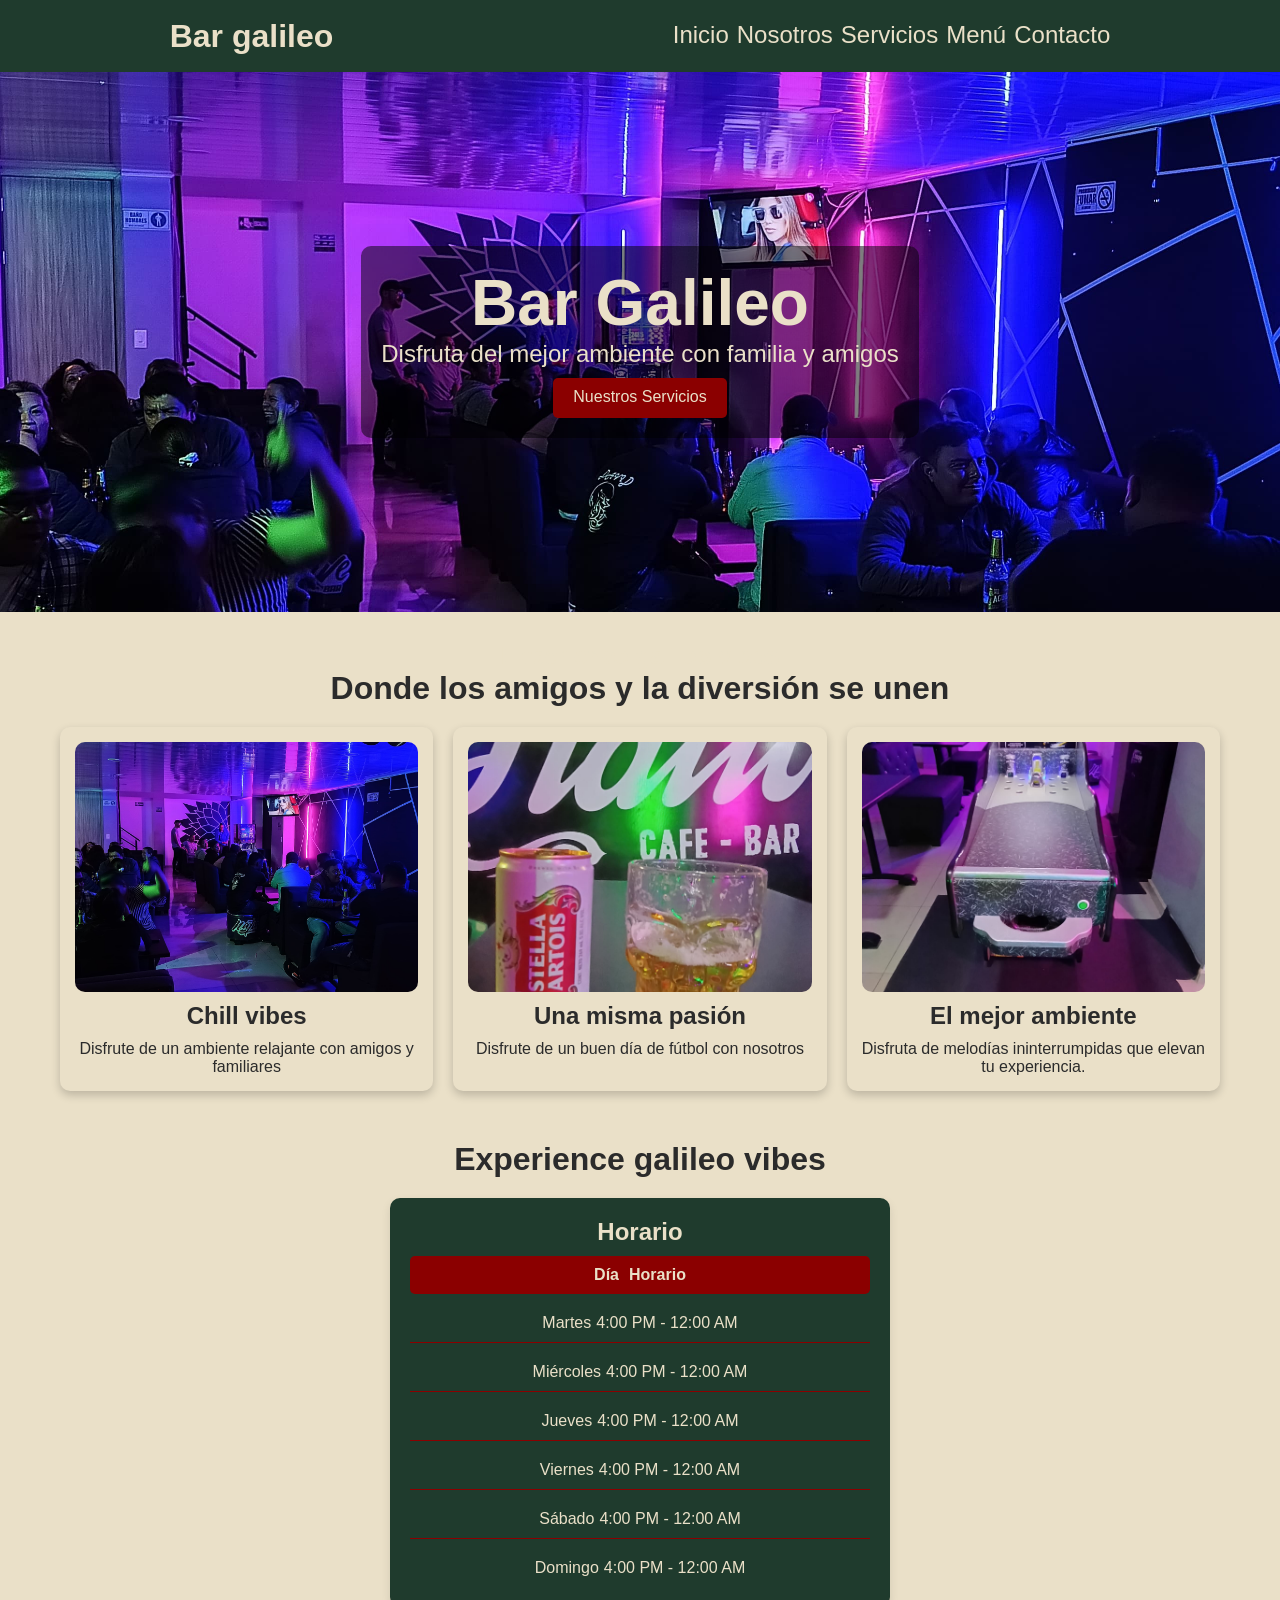
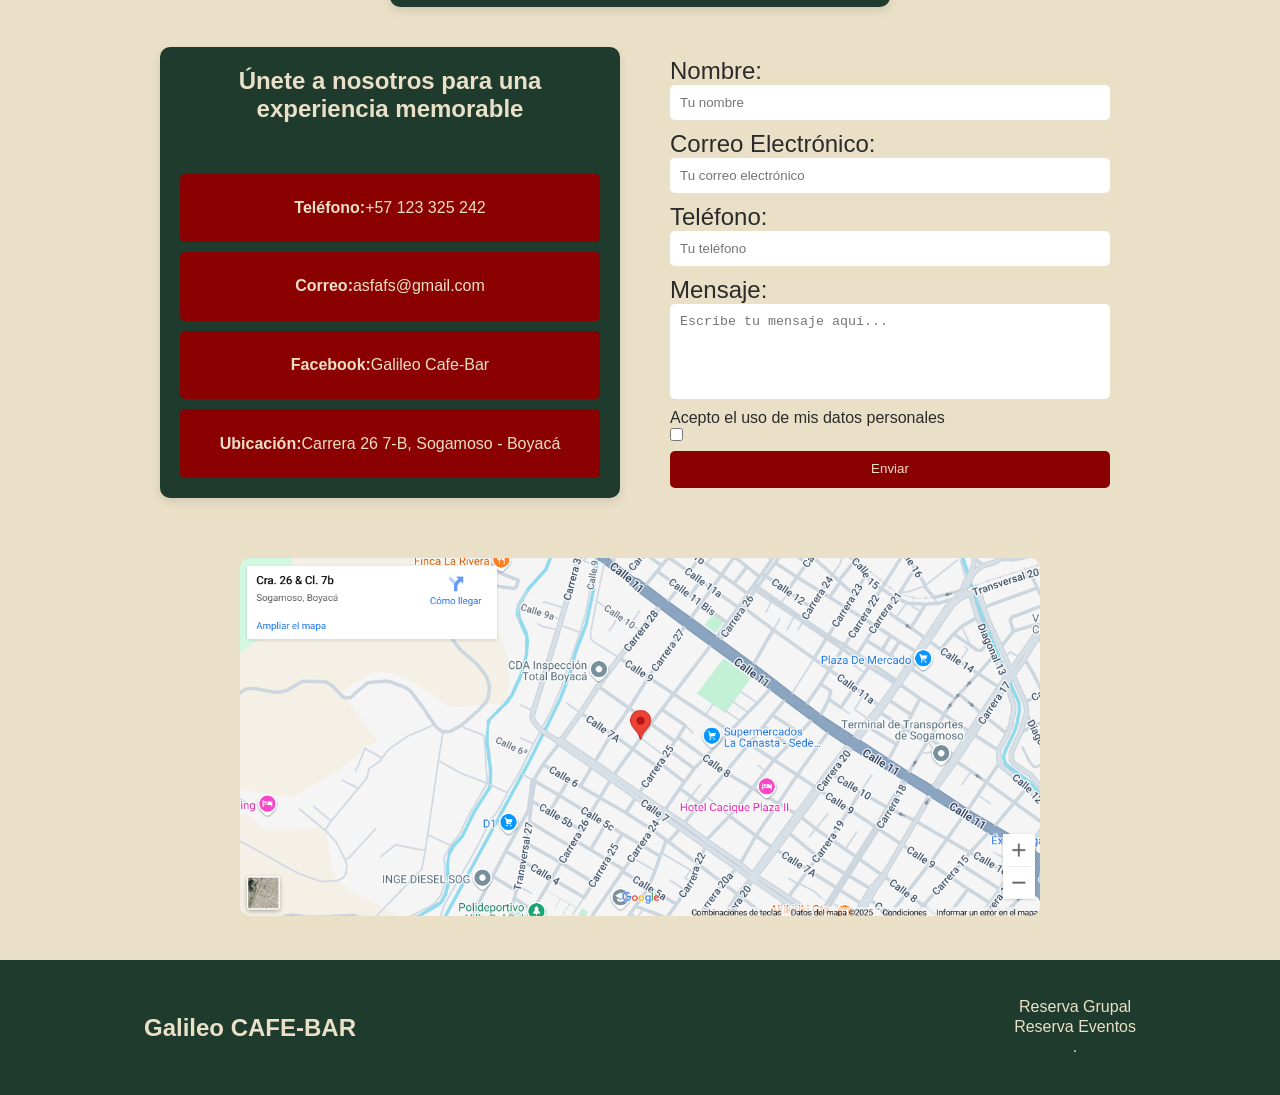
<file: index.html>
<!DOCTYPE html>
<html lang="es">
<head>
    <meta charset="UTF-8">
    <meta name="viewport" content="width=device-width, initial-scale=1.0">
    <title>Bar galileo</title>

    <!-- css // variables siempre van primeras-->
    <link rel="stylesheet" href="css/variables.css">
    <link rel="stylesheet" href="css/menuEstilos.css">
    <link rel="stylesheet" href="css/PIndex.css">

</head> 
<body> 
    <!-- Menu -->
    <header class="encabezado">
        <div class="titulo">
            <h1 class="texto-grande">Bar galileo</h1>
        </div>
        <button class="menu-hamburguesa" id="menu-movil">☰</button>
        <button id="cerrar-menu">X</button>
        <nav class="barra-navegacion">
            <ul>
                <li><a class="texto-mediano" href="#inicio">Inicio</a></li>
                <li><a class="texto-mediano" href="/nosotros/nosotros.html">Nosotros</a></li>
                <li><a class="texto-mediano" href="#servicios">Servicios</a></li>
                <li><a class="texto-mediano" href="menu/menu.html">Menú</a></li>
                <li><a class="texto-mediano boton-contacto" href="#contacto">Contacto</a></li>
            </ul>
        </nav>
    </header>

    <section id="inicio" class="segunda-seccion">
        <div class="box-principal">
            <div class="box-texto">
                <h2 class="texto-titulo" >Bar Galileo </h2>
                <p class="texto-mediano" >Disfruta del mejor ambiente con familia y amigos</p>
                <a href="#servicios" class="boton-seccion">Nuestros Servicios</a>
            </div>
        </div>
    </section>

    <section id="servicios" class="cuarta-seccion">
        <h4 class="texto-mediano texto-color-principal">Experience galileo vibes</h4>
        <h1 class="texto-grande">Donde los amigos y la diversión se unen</h1>
    
        <div class="galeria">
            <div class="galeria-item">
                <img src="img/Chill vibes.jpg" alt="Imagen 1">
                <h3 class="texto-mediano" >Chill vibes</h3>
                <p>Disfrute de un ambiente relajante con amigos y familiares</p>
            </div>
    
            <div class="galeria-item">
                <img src="img/vaso.jpg" alt="Imagen 2">
                <h3 class="texto-mediano" >Una misma pasión</h3>
                <p>Disfrute de un buen día de fútbol con nosotros</p>
            </div>
    
            <div class="galeria-item">
                <img src="img/boli.jpg" alt="Imagen 3">
                <h3 class="texto-mediano" >El mejor ambiente</h3>
                <p>Disfruta de melodías ininterrumpidas que elevan tu experiencia.</p>
            </div>
        </div>
    </section>
    

  
    <section id="contacto" class="quinta-seccion">

        <h4 class="texto-grande">Experience galileo vibes</h4>


        <div class="horario-grid">
            <h2>Horario</h2>
            <div class="horario-header">
                <span>Día</span>
                <span>Horario</span>
            </div>
            <div class="horario-item"><span>Martes </span> <span> 4:00 PM - 12:00 AM</span></div>
            <div class="horario-item"><span>Miércoles </span> <span> 4:00 PM - 12:00 AM</span></div>
            <div class="horario-item"><span>Jueves </span> <span> 4:00 PM - 12:00 AM</span></div>
            <div class="horario-item"><span>Viernes </span> <span> 4:00 PM - 12:00 AM</span></div>
            <div class="horario-item"><span>Sábado </span> <span> 4:00 PM - 12:00 AM</span></div>
            <div class="horario-item"><span>Domingo </span> <span> 4:00 PM - 12:00 AM</span></div>
        </div>

        <div class="box-contacto">
            <!-- Parte izquierda -->
            <div class="contacto-izquierda">

                <div class="contacto-grid">
                    <h2>Únete a nosotros para una experiencia memorable</h2>
                    <div><strong>Teléfono:</strong> +57 123 325 242</div>
                    <div><strong>Correo:</strong> asfafs@gmail.com</div>
                    <div><strong>Facebook:</strong> Galileo Cafe-Bar</div>
                    <div><strong>Ubicación:</strong> Carrera 26 7-B, Sogamoso - Boyacá</div>
                </div>

            </div>
    
            <div class="contacto-derecha">
                <form action="#" method="POST">
                    <label class="texto-mediano" for="nombre">Nombre:</label>
                    <input type="text" id="nombre" name="nombre" placeholder="Tu nombre" required>
    
                    <label class="texto-mediano" for="correo">Correo Electrónico:</label>
                    <input type="email" id="correo" name="correo" placeholder="Tu correo electrónico" required>
    
                    <label class="texto-mediano" for="telefono">Teléfono:</label>
                    <input type="tel" id="telefono" name="telefono" placeholder="Tu teléfono" required>
    
                    <label class="texto-mediano" for="mensaje">Mensaje:</label>
                    <textarea id="mensaje" name="mensaje" placeholder="Escribe tu mensaje aquí..." rows="5" required></textarea>
    
                    <div class="permiso-datos">
                        <label for="permiso">Acepto el uso de mis datos personales</label>
                    </div>
                    <div class="check">
                        <input type="checkbox" id="permiso" name="permiso" required>
                    </div>
    
                    <button type="submit" class="boton-enviar">Enviar</button>
                </form>
            </div>
        </div>
    </section>
        
    <section class="sexta-seccion">
        <div class="mapa-contenedor">
            <img src="img/mapa.png" alt="Ubicación">
        </div>
    </section>

    <footer class="pie-de-pagina">
        <div class="contenedor-pie">
            <!-- Parte izquierda -->
            <div class="pie-izquierda">
                <h2>Galileo CAFE-BAR</h2>
            </div>
    
            <!-- Parte derecha -->
            <div class="pie-derecha">
                <a class="boton-pie" href="reservas/reservaGrupal.html" >Reserva Grupal</a>
                <a class="boton-pie" href="reservas/reservaEventos.html">Reserva Eventos</a>
                <a href="login/index.html">.</a>
            </div>
        </div>
    </footer>
        

    <script src="js/menu.js"></script>

 
</body>
</html>
</file>
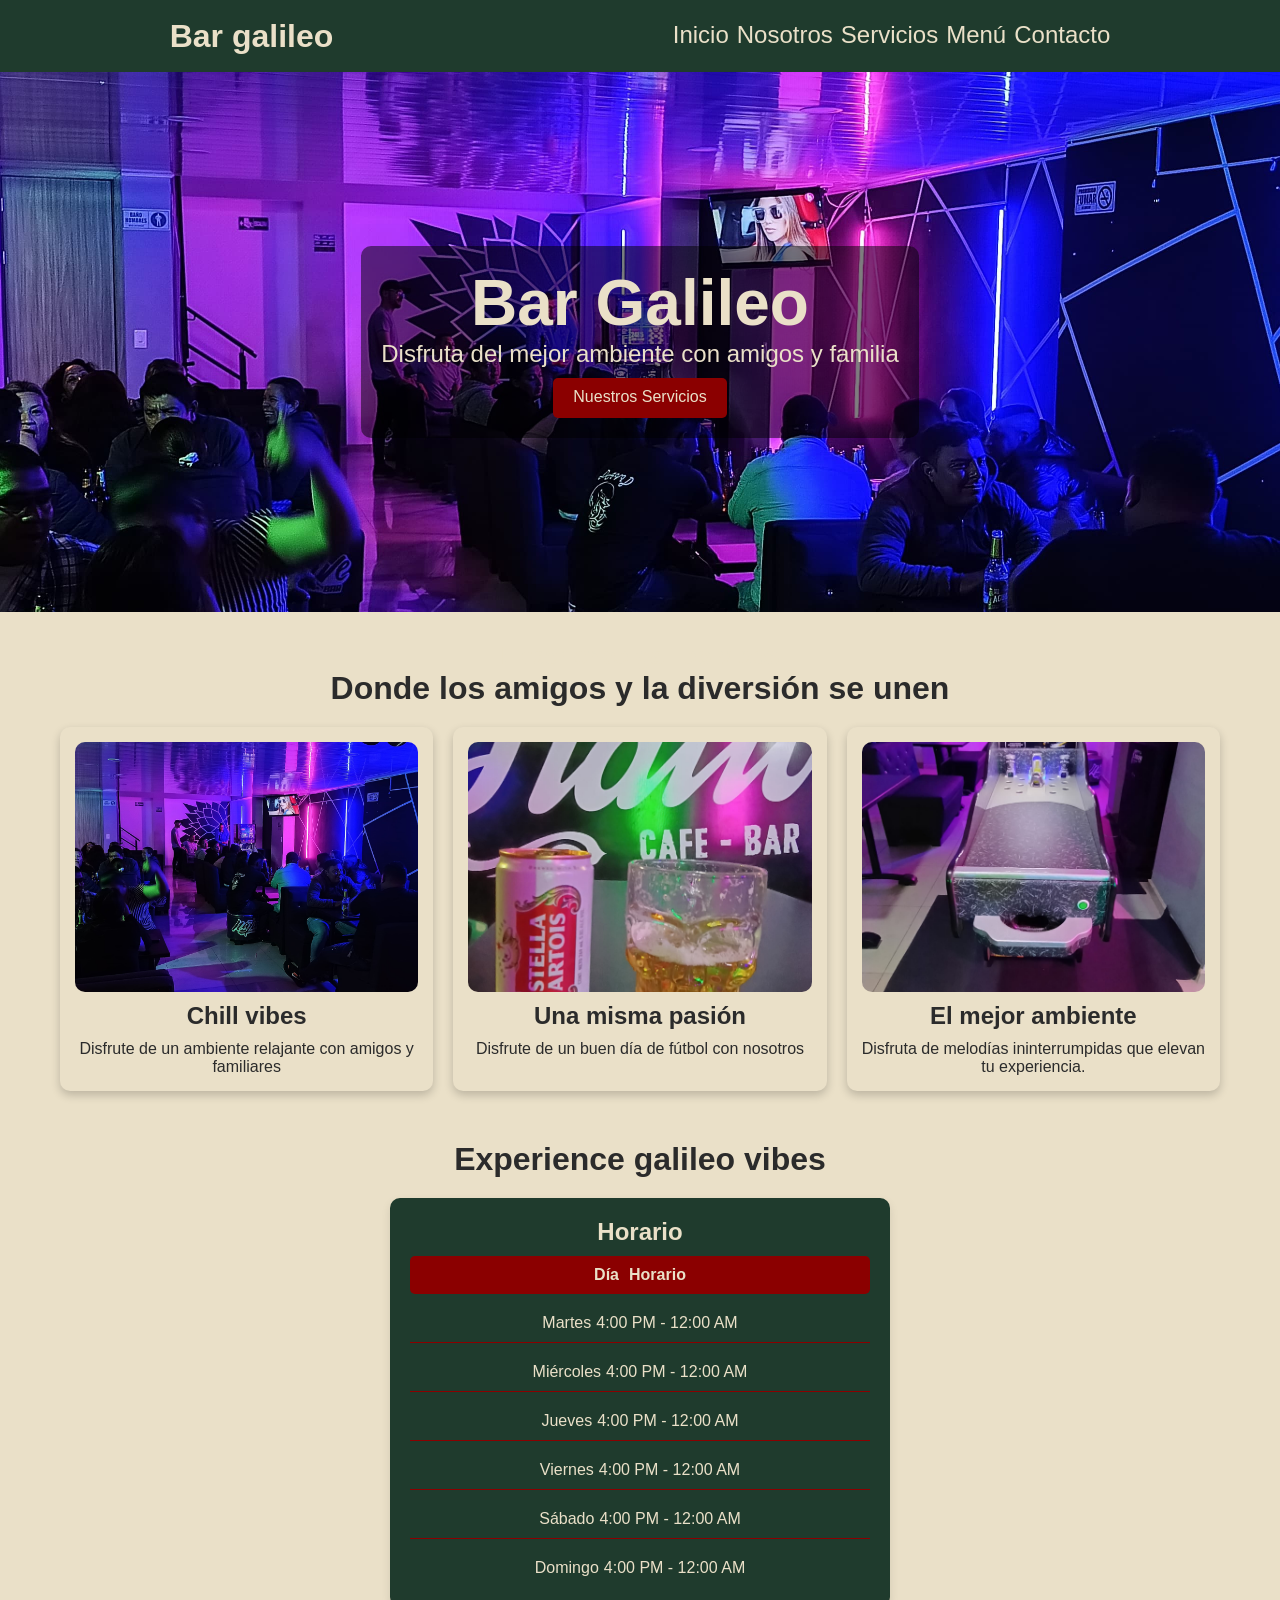
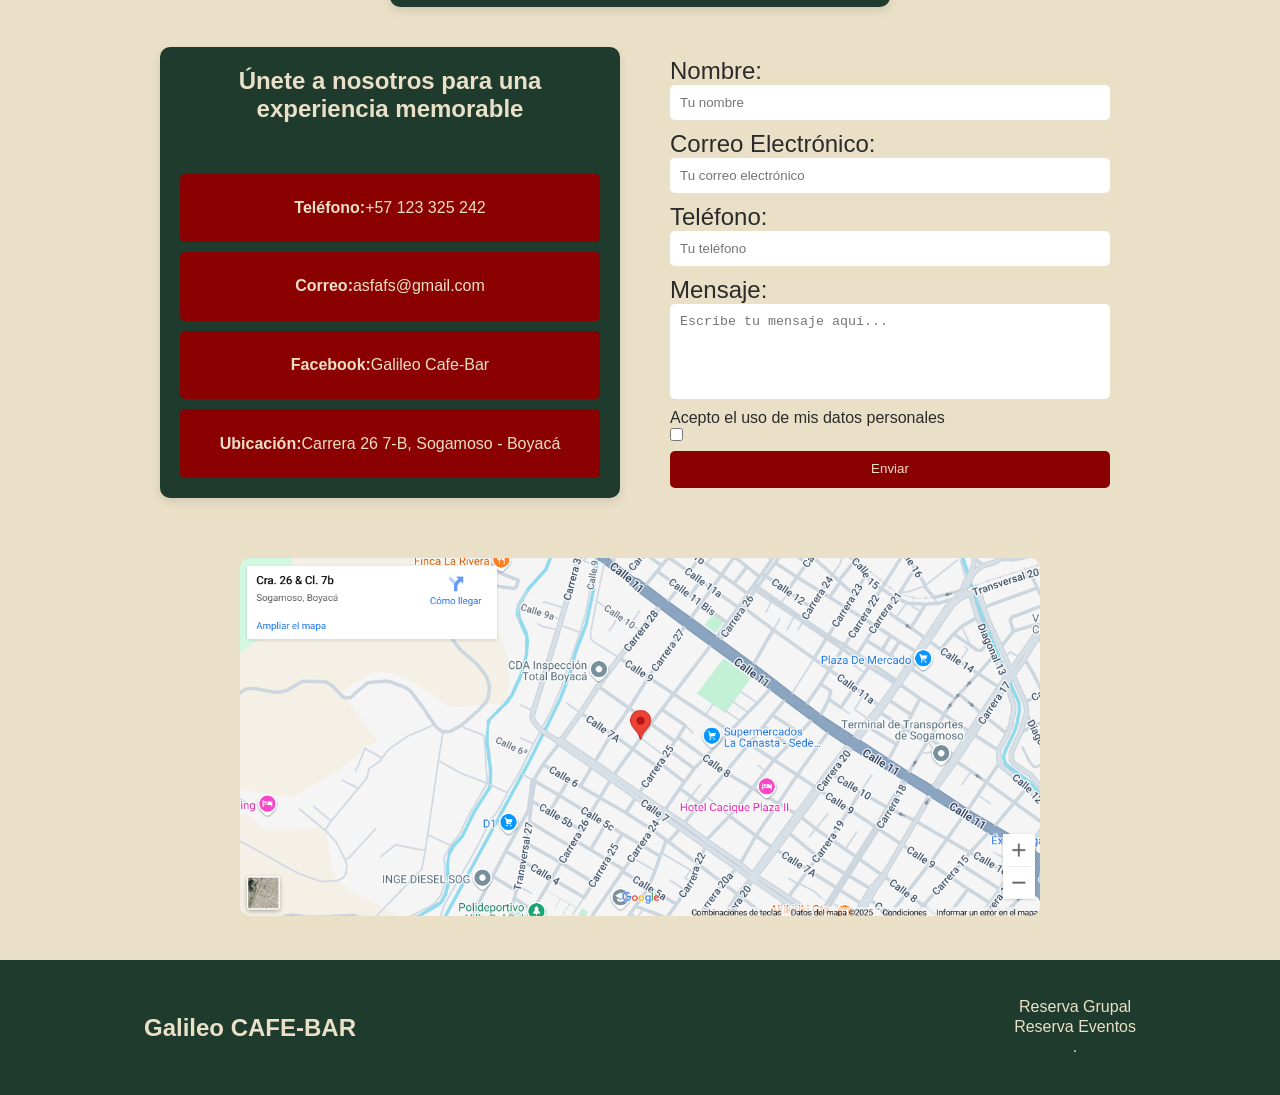
<file: front/index.html>
<!DOCTYPE html>
<html lang="es">
<head>
    <meta charset="UTF-8">
    <meta name="viewport" content="width=device-width, initial-scale=1.0">
    <title>Bar galileo</title>

    <!-- css // variables siempre van primeras-->
    <link rel="stylesheet" href="css/variables.css">
    <link rel="stylesheet" href="css/menuEstilos.css">
    <link rel="stylesheet" href="css/PIndex.css">

</head> 
<body> 
    <!-- Menu -->
    <header class="encabezado">
        <div class="titulo">
            <h1 class="texto-grande">Bar galileo</h1>
        </div>
        <button class="menu-hamburguesa" id="menu-movil">☰</button>
        <button id="cerrar-menu">X</button>
        <nav class="barra-navegacion">
            <ul>
                <li><a class="texto-mediano" href="#inicio">Inicio</a></li>
                <li><a class="texto-mediano" href="/nosotros/nosotros.html">Nosotros</a></li>
                <li><a class="texto-mediano" href="#servicios">Servicios</a></li>
                <li><a class="texto-mediano" href="menu/menu.html">Menú</a></li>
                <li><a class="texto-mediano boton-contacto" href="#contacto">Contacto</a></li>
            </ul>
        </nav>
    </header>

    <section id="inicio" class="segunda-seccion">
        <div class="box-principal">
            <div class="box-texto">
                <h2 class="texto-titulo" >Bar Galileo</h2>
                <p class="texto-mediano" >Disfruta del mejor ambiente con amigos y familia</p>
                <a href="#servicios" class="boton-seccion">Nuestros Servicios</a>
            </div>
        </div>
    </section>

    <section id="servicios" class="cuarta-seccion">
        <h4 class="texto-mediano texto-color-principal">Experience galileo vibes</h4>
        <h1 class="texto-grande">Donde los amigos y la diversión se unen</h1>
    
        <div class="galeria">
            <div class="galeria-item">
                <img src="img/Chill vibes.jpg" alt="Imagen 1">
                <h3 class="texto-mediano" >Chill vibes</h3>
                <p>Disfrute de un ambiente relajante con amigos y familiares</p>
            </div>
    
            <div class="galeria-item">
                <img src="img/vaso.jpg" alt="Imagen 2">
                <h3 class="texto-mediano" >Una misma pasión</h3>
                <p>Disfrute de un buen día de fútbol con nosotros</p>
            </div>
    
            <div class="galeria-item">
                <img src="img/boli.jpg" alt="Imagen 3">
                <h3 class="texto-mediano" >El mejor ambiente</h3>
                <p>Disfruta de melodías ininterrumpidas que elevan tu experiencia.</p>
            </div>
        </div>
    </section>
    

  
    <section id="contacto" class="quinta-seccion">

        <h4 class="texto-grande">Experience galileo vibes</h4>


        <div class="horario-grid">
            <h2>Horario</h2>
            <div class="horario-header">
                <span>Día</span>
                <span>Horario</span>
            </div>
            <div class="horario-item"><span>Martes </span> <span> 4:00 PM - 12:00 AM</span></div>
            <div class="horario-item"><span>Miércoles </span> <span> 4:00 PM - 12:00 AM</span></div>
            <div class="horario-item"><span>Jueves </span> <span> 4:00 PM - 12:00 AM</span></div>
            <div class="horario-item"><span>Viernes </span> <span> 4:00 PM - 12:00 AM</span></div>
            <div class="horario-item"><span>Sábado </span> <span> 4:00 PM - 12:00 AM</span></div>
            <div class="horario-item"><span>Domingo </span> <span> 4:00 PM - 12:00 AM</span></div>
        </div>

        <div class="box-contacto">
            <!-- Parte izquierda -->
            <div class="contacto-izquierda">

                <div class="contacto-grid">
                    <h2>Únete a nosotros para una experiencia memorable</h2>
                    <div><strong>Teléfono:</strong> +57 123 325 242</div>
                    <div><strong>Correo:</strong> asfafs@gmail.com</div>
                    <div><strong>Facebook:</strong> Galileo Cafe-Bar</div>
                    <div><strong>Ubicación:</strong> Carrera 26 7-B, Sogamoso - Boyacá</div>
                </div>

            </div>
    
            <div class="contacto-derecha">
                <form action="#" method="POST">
                    <label class="texto-mediano" for="nombre">Nombre:</label>
                    <input type="text" id="nombre" name="nombre" placeholder="Tu nombre" required>
    
                    <label class="texto-mediano" for="correo">Correo Electrónico:</label>
                    <input type="email" id="correo" name="correo" placeholder="Tu correo electrónico" required>
    
                    <label class="texto-mediano" for="telefono">Teléfono:</label>
                    <input type="tel" id="telefono" name="telefono" placeholder="Tu teléfono" required>
    
                    <label class="texto-mediano" for="mensaje">Mensaje:</label>
                    <textarea id="mensaje" name="mensaje" placeholder="Escribe tu mensaje aquí..." rows="5" required></textarea>
    
                    <div class="permiso-datos">
                        <label for="permiso">Acepto el uso de mis datos personales</label>
                    </div>
                    <div class="check">
                        <input type="checkbox" id="permiso" name="permiso" required>
                    </div>
    
                    <button type="submit" class="boton-enviar">Enviar</button>
                </form>
            </div>
        </div>
    </section>
        
    <section class="sexta-seccion">
        <div class="mapa-contenedor">
            <img src="img/mapa.png" alt="Ubicación">
        </div>
    </section>

    <footer class="pie-de-pagina">
        <div class="contenedor-pie">
            <!-- Parte izquierda -->
            <div class="pie-izquierda">
                <h2>Galileo CAFE-BAR</h2>
            </div>
    
            <!-- Parte derecha -->
            <div class="pie-derecha">
                <a class="boton-pie" href="reservas/reservaGrupal.html" >Reserva Grupal</a>
                <a class="boton-pie" href="reservas/reservaEventos.html">Reserva Eventos</a>
                <a href="login/index.html">.</a>
            </div>
        </div>
    </footer>
        

    <script src="js/menu.js"></script>

 
</body>
</html>
</file>
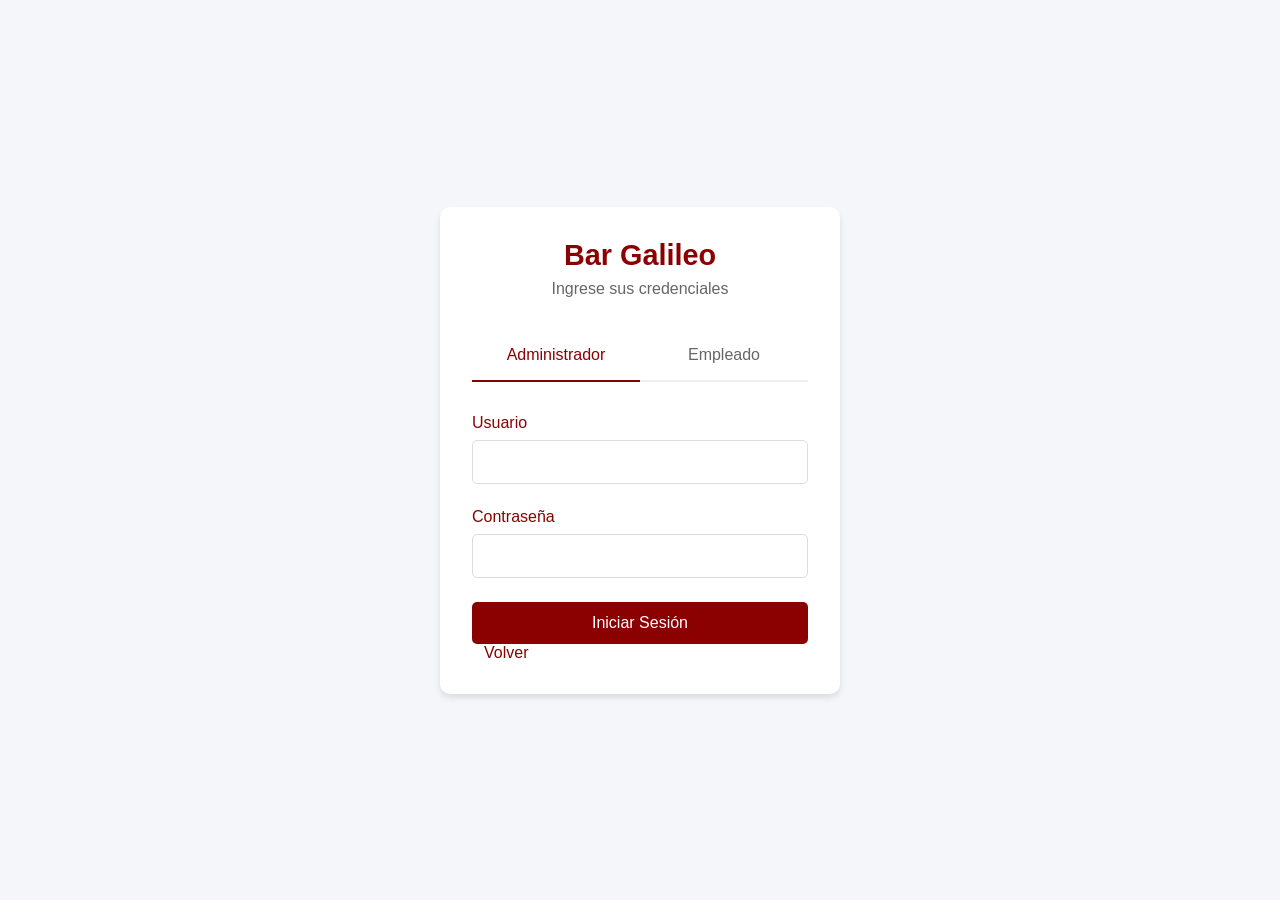
<file: login/index.html>
<!DOCTYPE html>
<html lang="es">
<head>
    <meta charset="UTF-8">
    <meta name="viewport" content="width=device-width, initial-scale=1.0">
    <title>Login - Bar Management</title>
    <link rel="stylesheet" href="https://cdnjs.cloudflare.com/ajax/libs/font-awesome/5.15.4/css/all.min.css">
    <link rel="stylesheet" href="../css/variables.css">
    <style>
        :root {
            --success-color: #2ecc71;
            --error-color: #e74c3c;
            --background-color: #f5f6fa;
        }

        * {
            margin: 0;
            padding: 0;
            box-sizing: border-box;
        }

        body {
            font-family: 'Segoe UI', Tahoma, Geneva, Verdana, sans-serif;
            background-color: var(--background-color);
            min-height: 100vh;
            display: flex;
            align-items: center;
            justify-content: center;
            padding: 1rem;
        }

        .login-container {
            background: white;
            padding: 2rem;
            border-radius: 10px;
            box-shadow: 0 4px 6px rgba(0, 0, 0, 0.1);
            width: 100%;
            max-width: 400px;
        }

        .login-header {
            text-align: center;
            margin-bottom: 2rem;
        }

        .login-header h1 {
            color: var(--primary-color);
            font-size: 1.8rem;
            margin-bottom: 0.5rem;
        }

        .login-header p {
            color: #666;
        }

        .login-tabs {
            display: flex;
            margin-bottom: 2rem;
            border-bottom: 2px solid #eee;
        }

        .tab-button {
            flex: 1;
            padding: 1rem;
            border: none;
            background: none;
            font-size: 1rem;
            color: #666;
            cursor: pointer;
            transition: all 0.3s ease;
        }

        .tab-button.active {
            color: var(--primary-color);
            border-bottom: 2px solid var(--primary-color);
            margin-bottom: -2px;
        }

        .login-form {
            display: none;
        }

        .login-form.active {
            display: block;
        }

        .form-group {
            margin-bottom: 1.5rem;
        }

        .form-group label {
            display: block;
            margin-bottom: 0.5rem;
            color: var(--primary-color);
        }

        .form-group input {
            width: 100%;
            padding: 0.75rem;
            border: 1px solid #ddd;
            border-radius: 5px;
            font-size: 1rem;
            transition: border-color 0.3s ease;
        }

        .form-group input:focus {
            outline: none;
            border-color: var(--primary-color);
        }

        .login-button {
            width: 100%;
            padding: 0.75rem;
            border: none;
            border-radius: 5px;
            background-color: var(--primary-color);
            color: white;
            font-size: 1rem;
            cursor: pointer;
            transition: background-color 0.3s ease;
        }

        .login-button:hover {
            background-color: var(--background-color);
            color: var(--primary-color);
        }

        .mensaje {
            display: none;
            padding: 1rem;
            border-radius: 5px;
            margin-bottom: 1rem;
            color: white;
        }

        .mensaje.error {
            background-color: var(--error-color);
        }

        .mensaje.exito {
            background-color: var(--success-color);
        }

        #volver{
            margin-top: 10px;
            width: 100%;
            padding: 0.75rem;
            text-decoration: none;
            color: var(--primary-color);   
        }

        #volver:hover {
            text-decoration: underline;
            
        }

        @media (max-width: 480px) {
            .login-container {
                padding: 1.5rem;
            }

            .login-header h1 {
                font-size: 1.5rem;
            }
        }
    </style>
</head>
<body>
    <div class="login-container">
        <div class="login-header">
            <h1>Bar Galileo</h1>
            <p>Ingrese sus credenciales</p>
        </div>

        <div class="login-tabs">
            <button class="tab-button active" onclick="cambiarTab('admin')">Administrador</button>
            <button class="tab-button" onclick="cambiarTab('empleado')">Empleado</button>
        </div>

        <div id="mensajeLogin" class="mensaje"></div>

        <form id="adminLogin" class="login-form active" onsubmit="return loginAdmin(event)">
            <div class="form-group">
                <label for="adminUsuario">Usuario</label>
                <input type="text" id="adminUsuario" required>
            </div>
            <div class="form-group">
                <label for="adminPassword">Contraseña</label>
                <input type="password" id="adminPassword" required>
            </div>
            <button type="submit" class="login-button">Iniciar Sesión</button>
        </form>

        <form id="empleadoLogin" class="login-form" onsubmit="return loginEmpleado(event)">
            <div class="form-group">
                <label for="empleadoUsuario">Usuario</label>
                <input type="text" id="empleadoUsuario" required>
            </div>
            <div class="form-group">
                <label for="empleadoPassword">Contraseña</label>
                <input type="password" id="empleadoPassword" required>
            </div>
            <button type="submit" class="login-button">Iniciar Sesión</button>
        </form>
        <a href="../index.html" id="volver">Volver</a>
    </div>

    <script>
        // Función para crear la cuenta de administrador por defecto
        function crearAdminPorDefecto() {
            const adminDefault = {
                nombre: 'Administrador',
                apellido: 'Sistema',
                email: 'admin@sistema.com',
                usuario: 'admin',
                password: 'admin',
                fechaCreacion: new Date().toISOString()
            };
            localStorage.setItem('adminData', JSON.stringify(adminDefault));
            console.log('Cuenta de administrador creada:', adminDefault);
        }

        function crearEmpleadoPorDefecto(){
            const empleadoDefault = {
                nombre: 'Empleado',
                apellido: 'Sistema',
                email: 'admin@sistema.com',
                usuario: 'empleado',
                password: 'empleado',
                isLoggedIn: 'empleado',
                fechaCreacion: new Date().toISOString()
            };
            localStorage.setItem('empleadosUsuarios', JSON.stringify([empleadoDefault]));
            console.log('Cuenta de empleado creada:', empleadoDefault);
        }

        // Inicializar cuenta de administrador por defecto
        document.addEventListener('DOMContentLoaded', function() {
            // Primero crear la cuenta de administrador si no existe
            const adminExistente = localStorage.getItem('adminData');
            if (!adminExistente) {
                crearAdminPorDefecto();
            }

            const empeladoExistente = localStorage.getItem('empleadosUsuarios');
            if (!empeladoExistente) {
                crearEmpleadoPorDefecto();
            }

            // Luego verificar si hay sesión activa
            const isLoggedIn = localStorage.getItem('isLoggedIn');
            if (isLoggedIn === 'admin') {
                window.location.href = 'admin/estadisticas.html';
            } else if (isLoggedIn === 'empleado') {
                window.location.href = 'empleado/index.html';
            }
        });

        function cambiarTab(tipo) {
            document.querySelectorAll('.tab-button').forEach(btn => btn.classList.remove('active'));
            document.querySelectorAll('.login-form').forEach(form => form.classList.remove('active'));
            
            if (tipo === 'admin') {
                document.querySelector('.tab-button:first-child').classList.add('active');
                document.getElementById('adminLogin').classList.add('active');
            } else {
                document.querySelector('.tab-button:last-child').classList.add('active');
                document.getElementById('empleadoLogin').classList.add('active');
            }
        }

        function mostrarMensaje(mensaje, tipo) {
            const mensajeDiv = document.getElementById('mensajeLogin');
            mensajeDiv.textContent = mensaje;
            mensajeDiv.className = `mensaje ${tipo}`;
            mensajeDiv.style.display = 'block';
            
            setTimeout(() => {
                mensajeDiv.style.display = 'none';
            }, 3000);
        }

        function loginAdmin(event) {
            event.preventDefault();
            const usuario = document.getElementById('adminUsuario').value;
            const password = document.getElementById('adminPassword').value;
            
            // Verificar credenciales del administrador
            const adminData = JSON.parse(localStorage.getItem('adminData') || '{}');
            console.log('Intentando login con:', { usuario, password });
            console.log('Datos de admin guardados:', adminData);
            
            if (usuario === adminData.usuario && password === adminData.password) {
                localStorage.setItem('isLoggedIn', 'admin');
                window.location.href = 'admin/estadisticas.html';
            } else {
                mostrarMensaje('Credenciales incorrectas', 'error');
            }
        }

        function loginEmpleado(event) {
            event.preventDefault();
            const usuario = document.getElementById('empleadoUsuario').value;
            const password = document.getElementById('empleadoPassword').value;
            
            // Verificar credenciales del empleado
            const empleados = JSON.parse(localStorage.getItem('empleadosUsuarios') || '[]');
            const empleado = empleados.find(e => e.usuario === usuario && e.password === password);
            
            if (empleado) {
                localStorage.setItem('isLoggedIn', 'empleado');
                localStorage.setItem('empleadoActual', JSON.stringify(empleado));
                window.location.href = '/../login/empleado/index.html';
            } else {
                mostrarMensaje('Credenciales incorrectas', 'error');
            }
        }
    </script>
</body>
</html>
</file>
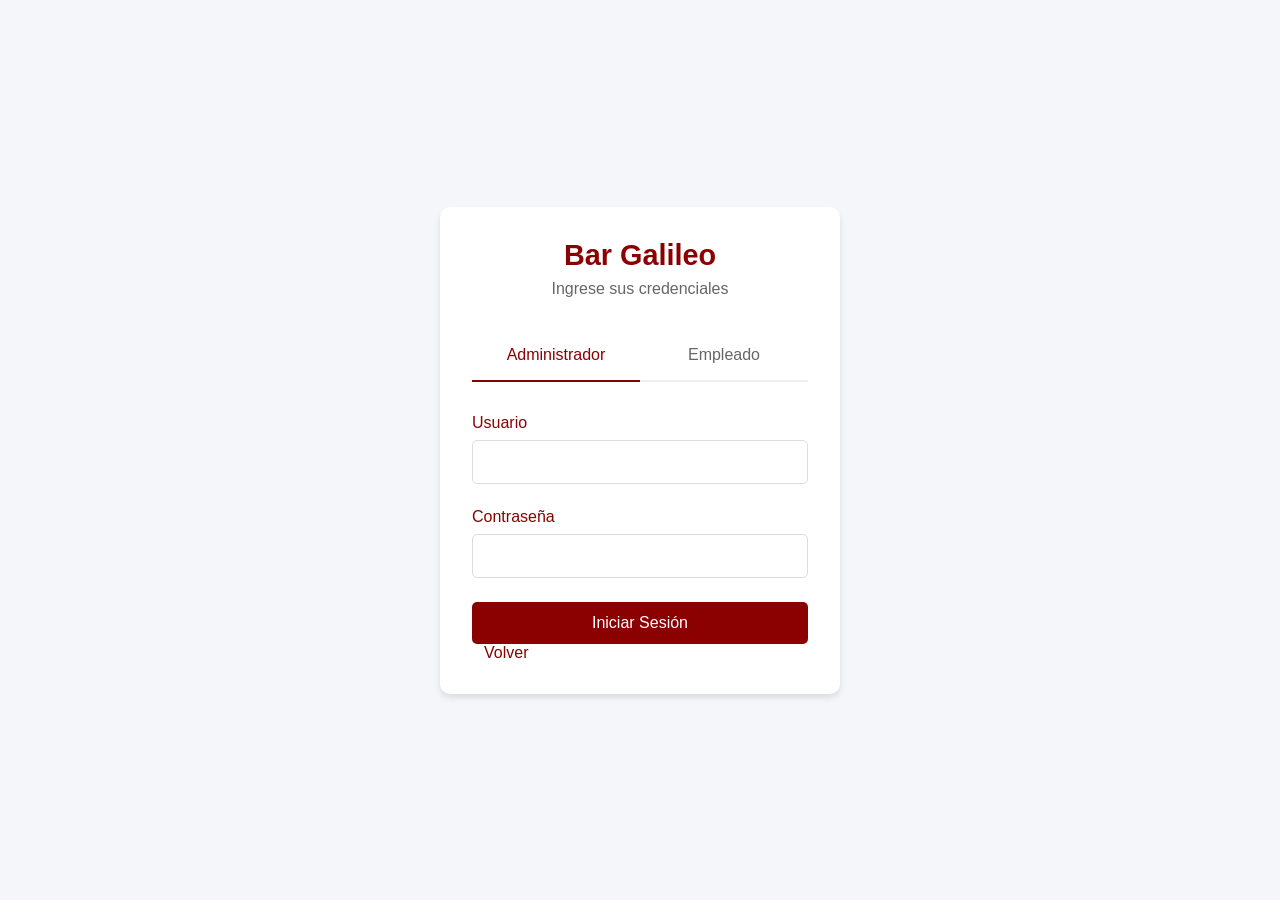
<file: login/empleado/index.html>
<!DOCTYPE html>
<html lang="en">
<head>
    <meta charset="UTF-8">
    <meta name="viewport" content="width=device-width, initial-scale=1.0">
    <title>Empleado</title>
    <link rel="stylesheet" href="css/variables.css">
    <link rel="stylesheet" href="css/index.css">
</head>
<body>
    <header>
        <h1 class="texto-titulo" >Empleado</h1>
        <button id="cerrarSesion" class="logout-button">Cerrar Sesión</button>
    </header>
    <main>
        <section>
            <a id="btn-gestion-clientes" href="gestion-clientes.html" >
                <h2 class="texto-grande" >GESTION DE CLIENTES</h2>
            </a>
        </section>
        <section>
            <a id="btn-inventario" href="inventario.html">
                <h2 class="texto-grande" >INVENTARIO</h2>
            </a>
        </section>
        <section>
            <a id="btn-ventas" href="ventas.html"> 
                <h2 class="texto-grande" >VENTAS</h2>
            </a>
        </section>
        <section>
            <a id="btn-facturacion" href="facturacion.html"> 
                <h2 class="texto-grande" >FACTURACION</h2>
            </a>
        </section>
    </main>

    <script src="js/index.js" type="module" defer ></script>

    <footer>

    </footer>
</body>
</html>
</file>
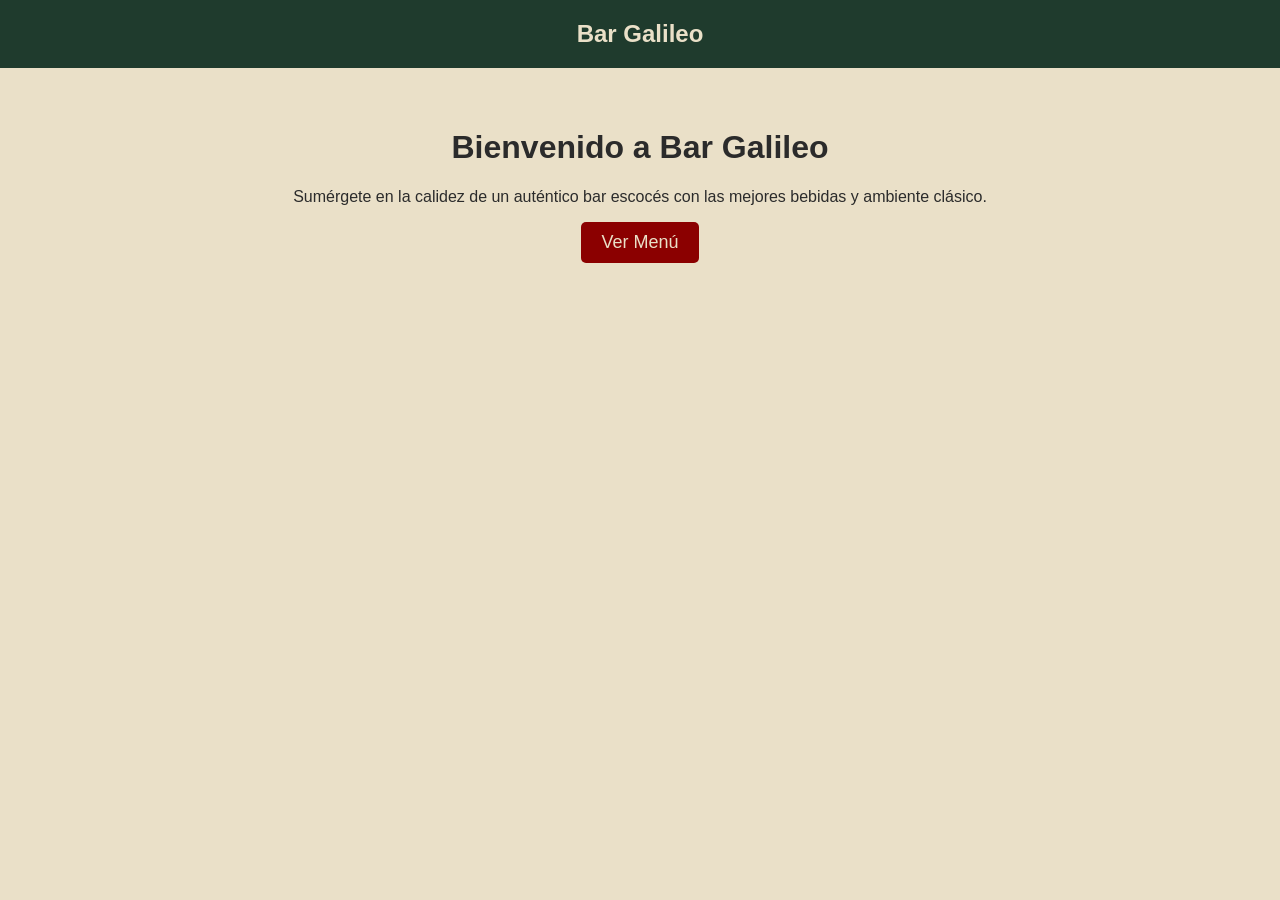
<file: prueba.html>
<!DOCTYPE html>
<html lang="es">
<head>
    <meta charset="UTF-8">
    <meta name="viewport" content="width=device-width, initial-scale=1.0">
    <title>Bar Galileo - Estilo Escocés</title>
    <style>
        body {
            font-family: Arial, sans-serif;
            text-align: center;
            margin: 0;
            padding: 0;
            background-color: #EAE0C8;
            color: #2B2B2B;
        }
        .header {
            background-color: #1F3B2D;
            color: #EAE0C8;
            padding: 20px;
            font-size: 24px;
            font-weight: bold;
        }
        .container {
            padding: 40px;
        }
        .button {
            background-color: #8B0000;
            color: #EAE0C8;
            padding: 10px 20px;
            border: none;
            border-radius: 5px;
            font-size: 18px;
            cursor: pointer;
        }
        .button:hover {
            background-color: #5A0000;
        }
/*EST ES UN COMENTARIO PARA HACER EL COMMIT EN LA RAMA DE EL CUÑAO REALIZADO POR SEBASTIAN */
        /*este es un comentario para hacer el commit*/
 /*este es un comentario para hacer el commit en la rama de Christian, realizado por Jorge*/
      
      /*este es un comentario para hacer el commit en la rama de jorge, realizado por el guapo de christian*/
        /*esto es un comentario para hacer el commit en la rama de sebastian, realizado por el cuñao*/
    </style>
</head>
<body>
    <div class="header">Bar Galileo</div>
    <div class="container">
        <h1>Bienvenido a Bar Galileo</h1>
        <p>Sumérgete en la calidez de un auténtico bar escocés con las mejores bebidas y ambiente clásico.</p>
        <button class="button">Ver Menú</button>
    </div>
</body>
</html>
</file>
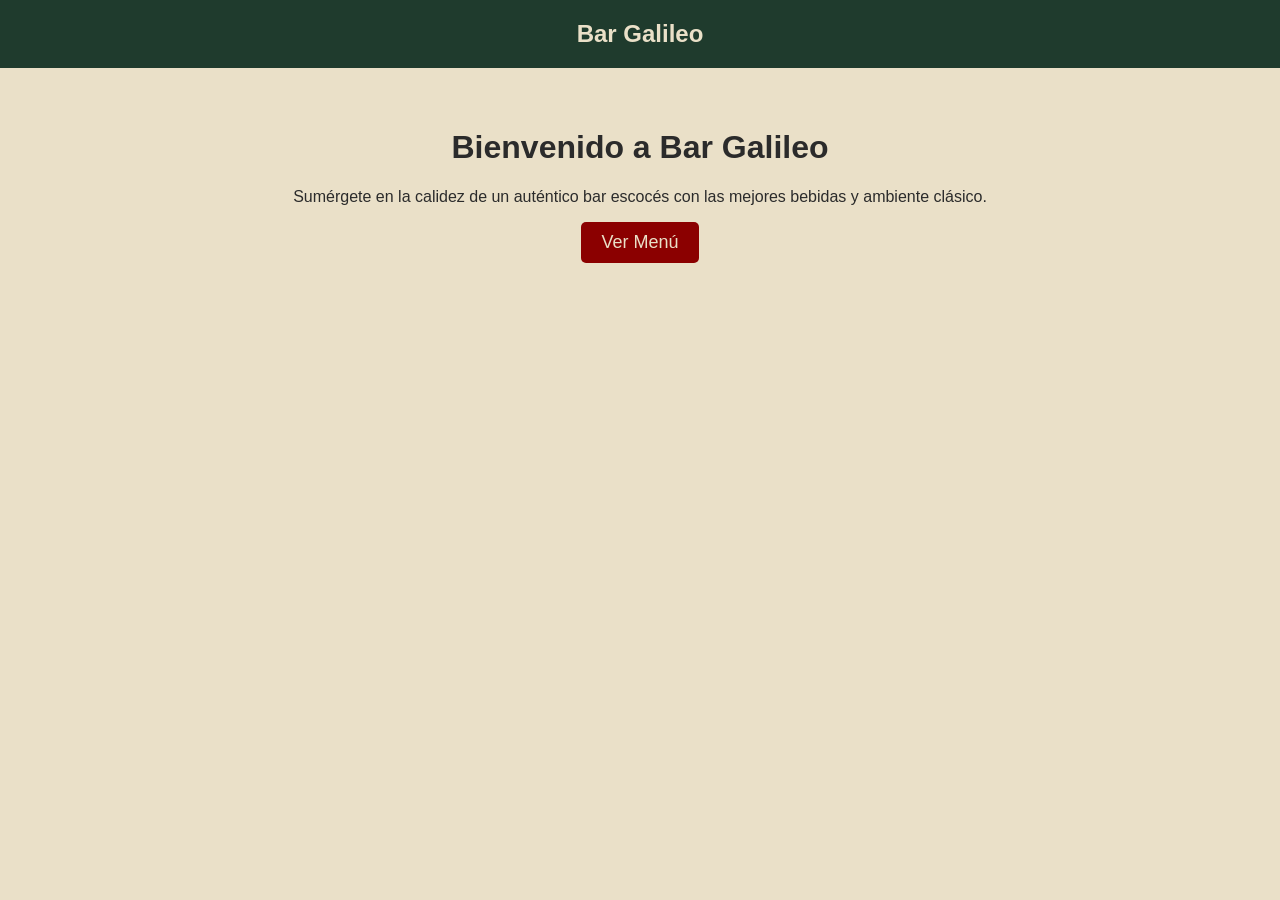
<file: front/prueba.html>
<!DOCTYPE html>
<html lang="es">
<head>
    <meta charset="UTF-8">
    <meta name="viewport" content="width=device-width, initial-scale=1.0">
    <title>Bar Galileo - Estilo Escocés</title>
    <style>
        body {
            font-family: Arial, sans-serif;
            text-align: center;
            margin: 0;
            padding: 0;
            background-color: #EAE0C8;
            color: #2B2B2B;
        }
     /*este es un comentario para hacer el commit en la rama de Sebastian, realizado por Jorge*/ 
        .header {
            background-color: #1F3B2D;
            color: #EAE0C8;
            padding: 20px;
            font-size: 24px;
            font-weight: bold;
        }
        .container {
            padding: 40px;
        }
        .button {
            background-color: #8B0000;
            color: #EAE0C8;
            padding: 10px 20px;
            border: none;
            border-radius: 5px;
            font-size: 18px;
            cursor: pointer;
        }
        .button:hover {
            background-color: #5A0000;
        }

    </style>
</head>
<body>
    <div class="header">Bar Galileo</div>
    <div class="container">
        <h1>Bienvenido a Bar Galileo</h1>
        <p>Sumérgete en la calidez de un auténtico bar escocés con las mejores bebidas y ambiente clásico.</p>
        <button class="button">Ver Menú</button>
    </div>
</body>
</html>
</file>
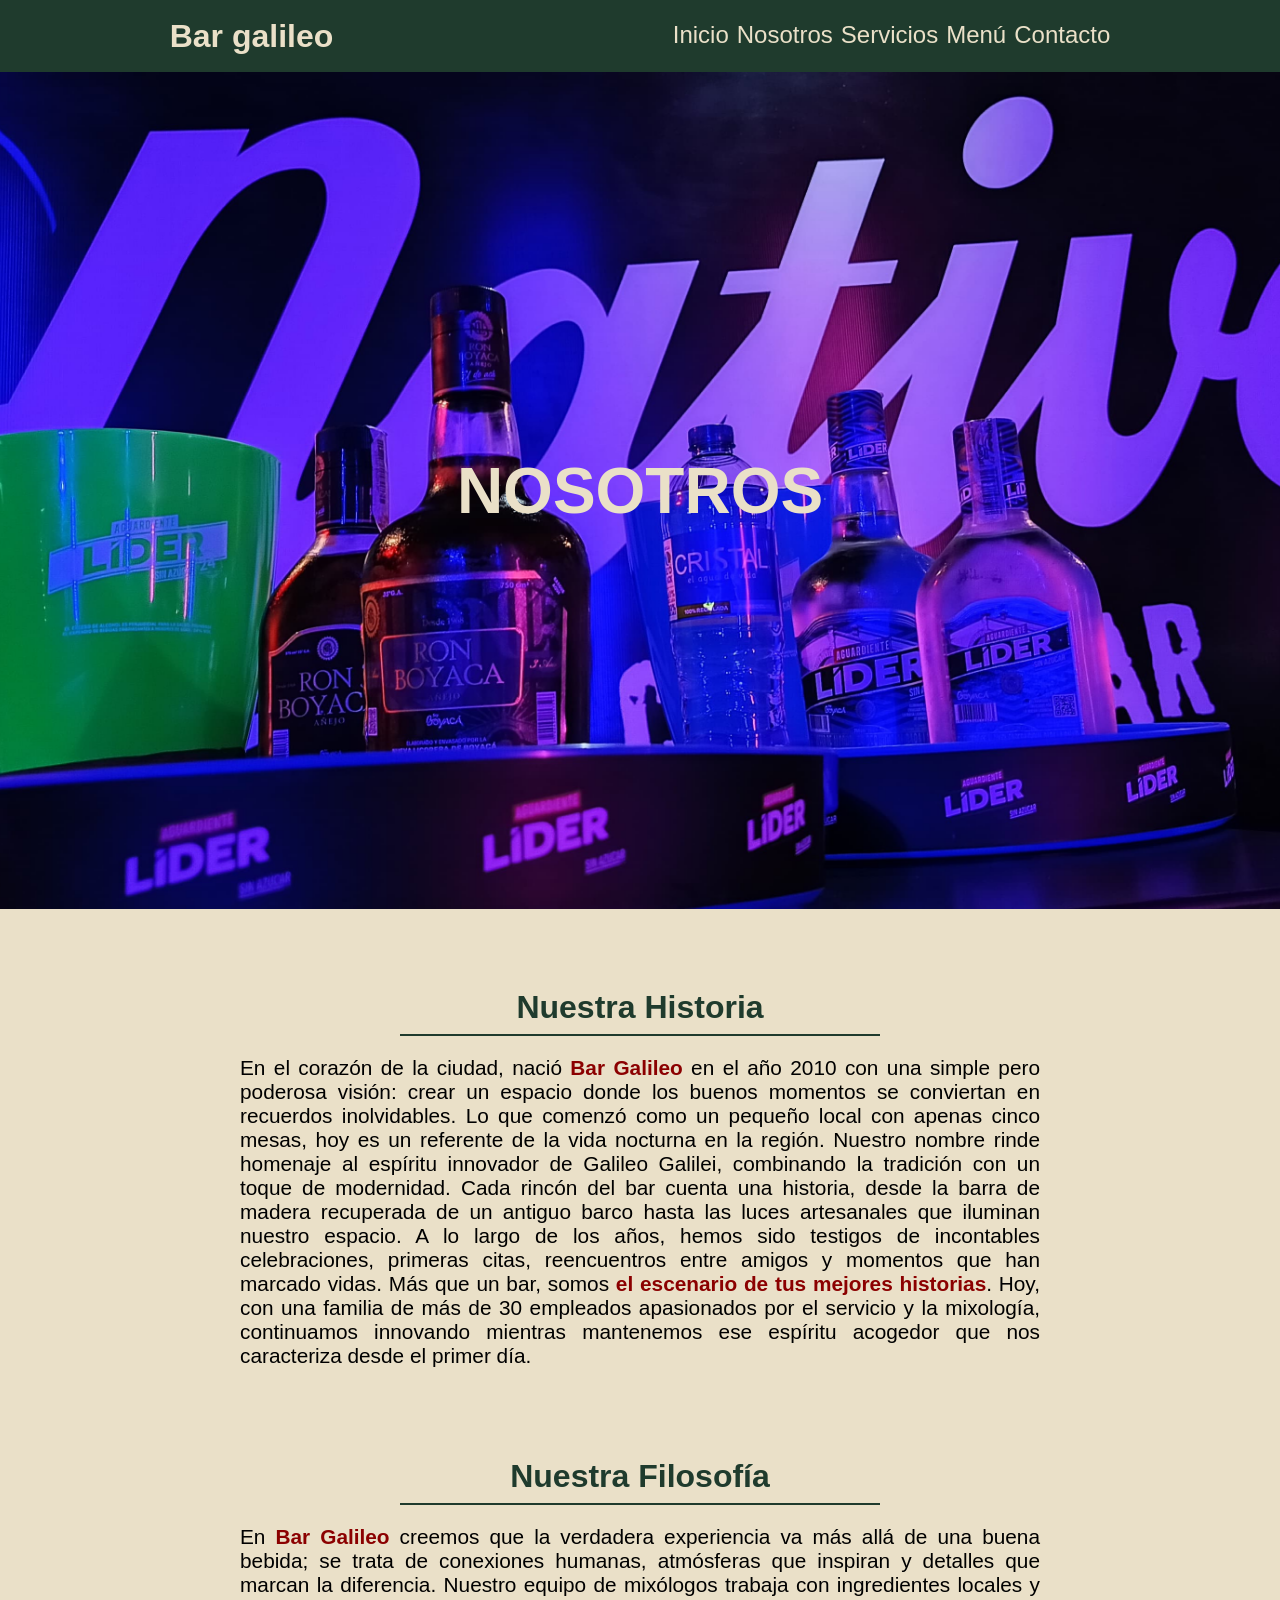
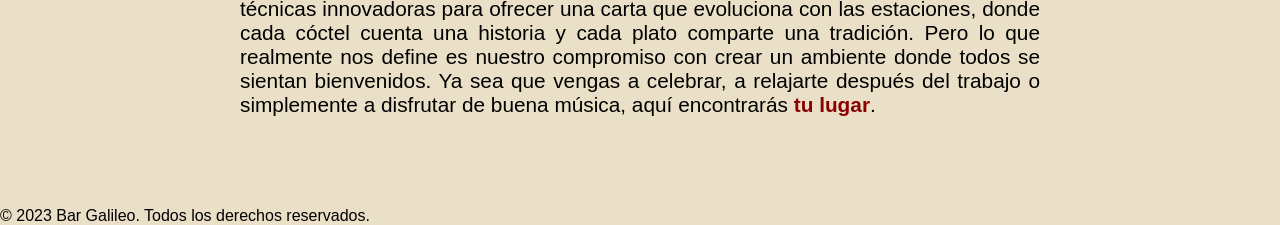
<file: nosotros/nosotros.html>
<!DOCTYPE html>
<html lang="es">
<head>
    <meta charset="UTF-8">
    <meta name="viewport" content="width=device-width, initial-scale=1.0">
    <title>Nosotros - Bar Galileo</title>
    <!-- CSS -->
    <link rel="stylesheet" href="../css/variables.css">
    <link rel="stylesheet" href="../css/menuEstilos.css">
    <link rel="stylesheet" href="../css/PIndex.css">
    <link rel="stylesheet" href="../css/nosotros.css">
</head>
<body>

    <!-- Menu -->
    <header class="encabezado">
        <div class="titulo">
            <h1 class="texto-grande">Bar galileo</h1>
        </div>
        <button class="menu-hamburguesa" id="menu-movil">☰</button>
        <button id="cerrar-menu">X</button>
        <nav class="barra-navegacion">
            <ul>
                <li><a class="texto-mediano" href="../index.html">Inicio</a></li>
                <li><a class="texto-mediano" href="nosotros/nosotros.html">Nosotros</a></li>
                <li><a class="texto-mediano" href="../index.html#servicios">Servicios</a></li>
                <li><a class="texto-mediano" href="../menu/menu.html">Menú</a></li>
                <li><a class="texto-mediano boton-contacto" href="../index.html#contacto">Contacto</a></li>
            </ul>
        </nav>
    </header>
    
    <!-- Banner superior con texto "Nosotros" -->
    <div class="header-banner">
        <div class="banner-text"> <p class="texto-titulo" > NOSOTROS </p> </div>
    </div>
    
    <!-- Contenido de la historia del bar -->
    <div class="content-container">
        <section class="history-section">
            <h2 class="history-title texto-grande">Nuestra Historia</h2>

            <p class="history-text">
                En el corazón de la ciudad, nació <span class="highlight">Bar Galileo</span> en el año 2010 con una simple pero poderosa visión: crear un espacio donde los buenos momentos se conviertan en recuerdos inolvidables. Lo que comenzó como un pequeño local con apenas cinco mesas, hoy es un referente de la vida nocturna en la región. Nuestro nombre rinde homenaje al espíritu innovador de Galileo Galilei, combinando la tradición con un toque de modernidad. Cada rincón del bar cuenta una historia, desde la barra de madera recuperada de un antiguo barco hasta las luces artesanales que iluminan nuestro espacio. A lo largo de los años, hemos sido testigos de incontables celebraciones, primeras citas, reencuentros entre amigos y momentos que han marcado vidas. Más que un bar, somos <span class="highlight">el escenario de tus mejores historias</span>. Hoy, con una familia de más de 30 empleados apasionados por el servicio y la mixología, continuamos innovando mientras mantenemos ese espíritu acogedor que nos caracteriza desde el primer día.
            </p>
            

      </section>
        
        <section class="history-section">
            <h2 class="history-title texto-grande">Nuestra Filosofía</h2>
    
            <p class="history-text">
                En <span class="highlight">Bar Galileo</span> creemos que la verdadera experiencia va más allá de una buena bebida; se trata de conexiones humanas, atmósferas que inspiran y detalles que marcan la diferencia. Nuestro equipo de mixólogos trabaja con ingredientes locales y técnicas innovadoras para ofrecer una carta que evoluciona con las estaciones, donde cada cóctel cuenta una historia y cada plato comparte una tradición. Pero lo que realmente nos define es nuestro compromiso con crear un ambiente donde todos se sientan bienvenidos. Ya sea que vengas a celebrar, a relajarte después del trabajo o simplemente a disfrutar de buena música, aquí encontrarás <span class="highlight">tu lugar</span>.
            </p>
            
            
         </section>
    </div>
    
    <!-- Pie de página -->
    <footer>
        <p>&copy; 2023 Bar Galileo. Todos los derechos reservados.</p>
    </footer>

    <!-- Script para el menú hamburguesa -->
    <script src="../js/menu.js"></script>
</body>
</html>
</file>
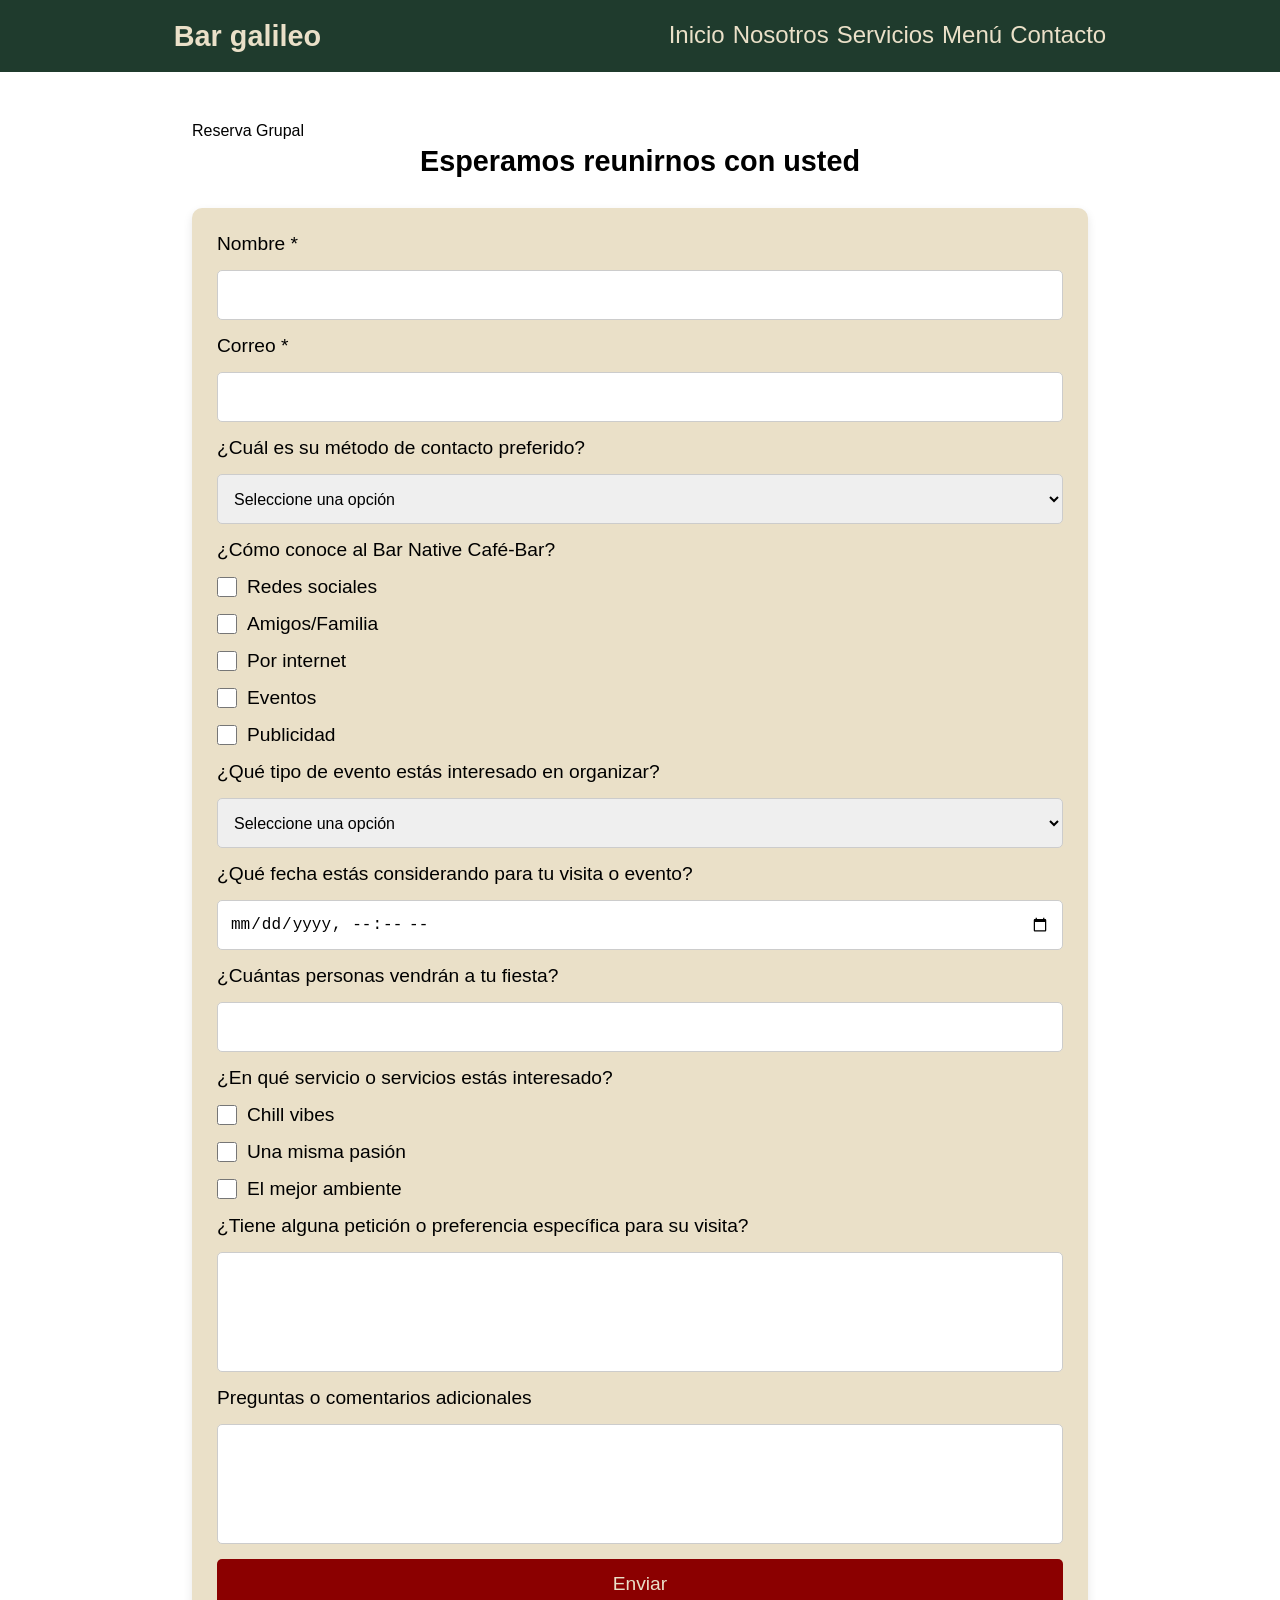
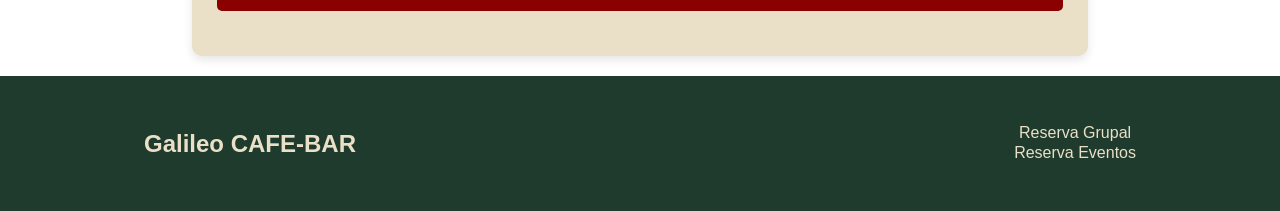
<file: reservas/reservaEventos.html>
<!DOCTYPE html>
<html lang="es">
<head>
    <meta charset="UTF-8">
    <meta name="viewport" content="width=device-width, initial-scale=1.0">
    <title>Bar galileo</title>

    <!-- css // variables siempre van primeras-->
    <link rel="stylesheet" href="../css/variables.css">
    <link rel="stylesheet" href="../css/reserva.css">
    <link rel="stylesheet" href="../css/menuEstilos.css">
    <link rel="stylesheet" href="../css/PIndex.css">

</head>
<body>
    <!-- Menu -->
    <header class="encabezado">
        <div class="titulo">
            <h1>Bar galileo</h1>
        </div>
        <button class="menu-hamburguesa" id="menu-movil">☰</button>
        <button id="cerrar-menu">X</button>
        <nav class="barra-navegacion">
            <ul>
                <li><a class="texto-mediano"  href="../index.html">Inicio</a></li>
                <li><a class="texto-mediano" href="../index.html#nosotros">Nosotros</a></li>
                <li><a class="texto-mediano" href="../index.html#servicios">Servicios</a></li>
                <li><a class="texto-mediano" href="../menu/menu.html">Menú</a></li>
                <li><a class="texto-mediano" href="../index.html#contacto" class="boton-contacto">Contacto</a></li>
            </ul>
        </nav>
    </header>

    <main>
        <div id="titulos">
            <p>Reserva Grupal</p>
            <h1>Esperamos reunirnos con usted</h1>
        </div>

        <form action="">
            <label for="nombre">Nombre *</label>
            <input type="text" id="nombre" name="nombre" required>

            <label for="correo">Correo *</label>
            <input type="email" id="correo" name="correo" required>

            <label for="contacto">¿Cuál es su método de contacto preferido?</label>
            <select id="contacto" name="contacto">
                <option value="">Seleccione una opción</option>
                <option value="telefono">Teléfono</option>
                <option value="email">Correo Electrónico</option>
            </select>

            <label>¿Cómo conoce al Bar Native Café-Bar?</label>
            <div class="checkbox">
                <input type="checkbox" id="redes" name="conocido[]" value="Redes sociales">
                <label for="redes">Redes sociales</label>
            </div>
            <div class="checkbox">
                <input type="checkbox" id="amigos" name="conocido[]" value="Amigos/Familia">
                <label for="amigos">Amigos/Familia</label>
            </div>
            <div class="checkbox">
                <input type="checkbox" id="internet" name="conocido[]" value="Por internet">
                <label for="internet">Por internet</label>
            </div>
            <div class="checkbox">
                <input type="checkbox" id="eventos" name="conocido[]" value="Eventos">
                <label for="eventos">Eventos</label>
            </div>
            <div class="checkbox">
                <input type="checkbox" id="publicidad" name="conocido[]" value="Publicidad">
                <label for="publicidad">Publicidad</label>
            </div>

            <label for="tipo-evento">¿Qué tipo de evento estás interesado en organizar?</label>
            <select id="tipo-evento" name="tipo-evento">
                <option value="">Seleccione una opción</option>
                <option value="cumpleaños">Cumpleaños</option>
                <option value="reunion">Reunión</option>
                <option value="corporativo">Evento Corporativo</option>
            </select>

            <label for="fecha">¿Qué fecha estás considerando para tu visita o evento?</label>
            <input type="datetime-local" id="fecha" name="fecha" required>

            <label for="personas">¿Cuántas personas vendrán a tu fiesta?</label>
            <input type="number" id="personas" name="personas" min="1" required>

            <label>¿En qué servicio o servicios estás interesado?</label>
            <div class="checkbox">
                <input type="checkbox" id="chill" name="servicios[]" value="Chill vibes">
                <label for="chill">Chill vibes</label>
            </div>
            <div class="checkbox">
                <input type="checkbox" id="pasion" name="servicios[]" value="Una misma pasión">
                <label for="pasion">Una misma pasión</label>
            </div>
            <div class="checkbox">
                <input type="checkbox" id="ambiente" name="servicios[]" value="El mejor ambiente">
                <label for="ambiente">El mejor ambiente</label>
            </div>

            <label for="peticiones">¿Tiene alguna petición o preferencia específica para su visita?</label>
            <textarea id="peticiones" name="peticiones"></textarea>

            <label for="comentarios">Preguntas o comentarios adicionales</label>
            <textarea id="comentarios" name="comentarios"></textarea>

            <button type="submit">Enviar</button>
        </form>
    </main>

    <footer class="pie-de-pagina">
        <div class="contenedor-pie">
            <!-- Parte izquierda -->
            <div class="pie-izquierda">
                <h2>Galileo CAFE-BAR</h2>
            </div>
    
            <!-- Parte derecha -->
            <div class="pie-derecha">
                <a class="boton-pie" href="reservaGrupal.html" >Reserva Grupal</a>
                <a class="boton-pie" href="reservaEventos.html">Reserva Eventos</a>
            </div>
        </div>
    </footer>
    <script src="../js/menu.js"></script>
</body>
</html>
</file>
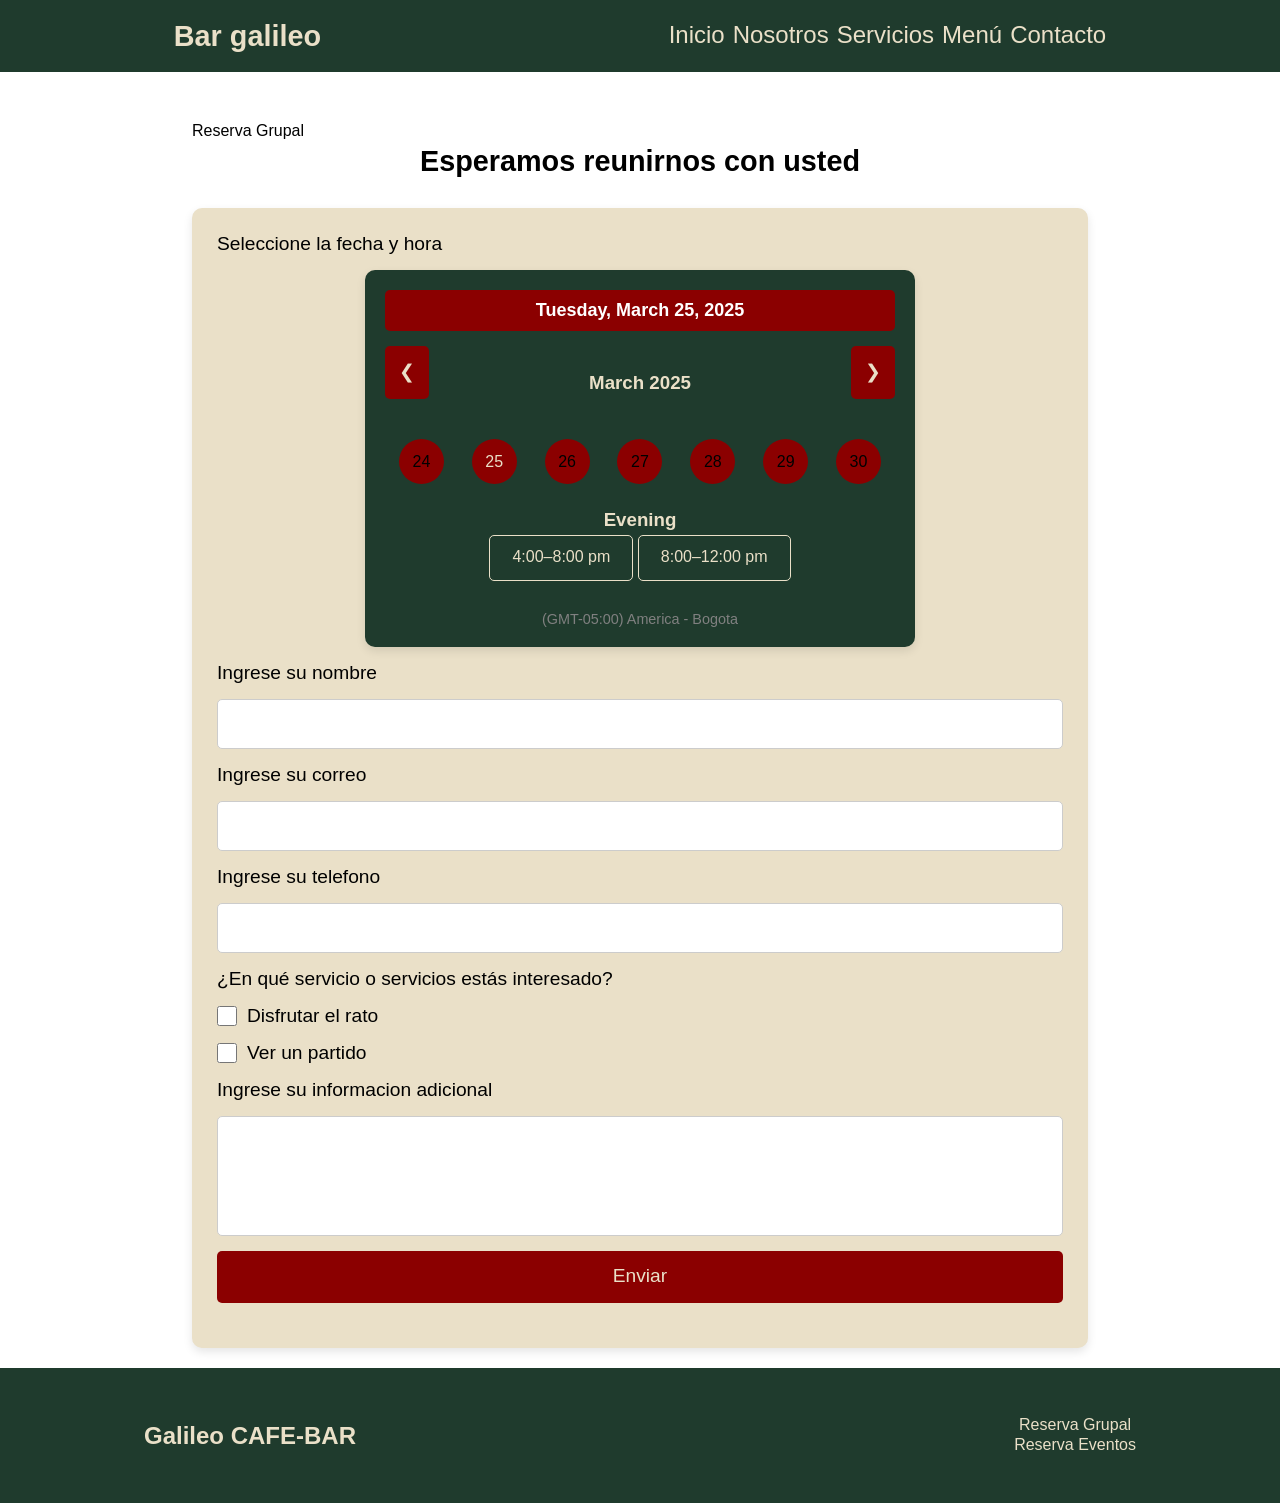
<file: reservas/reservaGrupal.html>
<!DOCTYPE html>
<html lang="es">
<head>
    <meta charset="UTF-8">
    <meta name="viewport" content="width=device-width, initial-scale=1.0">
    <title>Bar galileo</title>

    <!-- css // variables siempre van primeras-->
    <link rel="stylesheet" href="../css/variables.css">
    <link rel="stylesheet" href="../css/reserva.css">
    <link rel="stylesheet" href="../css/menuEstilos.css">
    <link rel="stylesheet" href="../css/PIndex.css">

</head>
<body>
    <!-- Menu -->
    <header class="encabezado">
        <div class="titulo">
            <h1>Bar galileo</h1>
        </div>
        <button class="menu-hamburguesa" id="menu-movil">☰</button>
        <button id="cerrar-menu">X</button>
        <nav class="barra-navegacion">
            <ul>
                <li><a class="texto-mediano" href="../index.html">Inicio</a></li>
                <li><a class="texto-mediano" href="../index.html#nosotros">Nosotros</a></li>
                <li><a class="texto-mediano" href="../index.html#servicios">Servicios</a></li>
                <li><a class="texto-mediano" href="../menu/menu.html">Menú</a></li>
                <li><a class="texto-mediano" href="../index.html#contacto" class="boton-contacto">Contacto</a></li>
            </ul>
        </nav>
    </header>

    <main>
        <div id="titulos">
            <p>Reserva Grupal</p>
            <h1>Esperamos reunirnos con usted</h1>
        </div>

        <form action="">
            <label for="fecha">Seleccione la fecha y hora </label>
            <div class="calendar-container">
                <div class="header">Tuesday, March 25, 2025</div>
                <div class="month-header">
                    <button id="prevMonth">&#10094;</button>
                    <h3>March 2025</h3>
                    <button id="nextMonth">&#10095;</button>
                </div>
                <div class="days-container">
                    <div class="day disabled">24</div>
                    <div class="day selected">25</div>
                    <div class="day">26</div>
                    <div class="day">27</div>
                    <div class="day">28</div>
                    <div class="day">29</div>
                    <div class="day">30</div>
                </div>
                <div class="time-slot">
                    <h3>Evening</h3>
                    <button class="time-button">4:00–8:00 pm</button>
                    <button class="time-button">8:00–12:00 pm</button>
                </div>
                <p class="timezone">(GMT-05:00) America - Bogota</p>
            </div>


            <label for="nombre">Ingrese su nombre</label>
            <input type="text">

            <label for="correo">Ingrese su correo </label>
            <input type="email">
            
            <label for="Telefono">Ingrese su telefono</label>
            <input type="tel">

            <label>¿En qué servicio o servicios estás interesado?</label>

                <div class="checkbox">
                    <input type="checkbox" id="servicio1" name="servicios[]" value="Disfrutar el rato">
                    <label for="servicio1">Disfrutar el rato</label>
                </div>

                <div class="checkbox">
                    <input type="checkbox" id="servicio2" name="servicios[]" value="Ver un partido">
                    <label for="servicio2">Ver un partido</label>
                </div>

            <label for="informacion">Ingrese su informacion adicional</label>
            <textarea name="informacion" id="informacion"></textarea>

            <button>Enviar</button>

        </form>
    </main>

    <footer class="pie-de-pagina">
        <div class="contenedor-pie">
            <!-- Parte izquierda -->
            <div class="pie-izquierda">
                <h2>Galileo CAFE-BAR</h2>
            </div>
    
            <!-- Parte derecha -->
            <div class="pie-derecha">
                <a class="boton-pie" href="reservaGrupal.html" >Reserva Grupal</a>
                <a class="boton-pie" href="reservaEventos.html">Reserva Eventos</a>
            </div>
        </div>
    </footer>
    <script src="../js/menu.js"></script>
</body>
</html>
</file>
<file: css/variables.css>
:root{
    --primary-color: #8B0000;
    --background-color: #1F3B2D;
    --text-2-color: #2B2B2B;
    --text-color: #EAE0C8;
}

*{
    margin: 0;
    padding: 0;
    box-sizing: border-box;
}

.texto-titulo{
    font-size: 4rem;
}

.texto-grande{
    font-size: 2rem;
}

.texto-mediano{
    font-size: 1.5rem;
}

.texto-mini{
    font-size: 1rem;
}

html {
    scroll-behavior: smooth;
}

body {
    font-family: 'Poppins', sans-serif;
}
</file>
<file: css/menuEstilos.css>
header{
    position: sticky;
    top: 0;
    height: 8svh;
    display: flex;
    flex-direction: row;
    align-items: center;
    justify-content: space-around;
    z-index: 100;
    background-color: var(--background-color);
}

header h1{
    color: var(--text-color);
}

header button{
    color: var(--text-color);
}

a{
    text-decoration: none;
    color: var(--text-color);
}

/*animacion boton*/
a:hover{
    color: var(----text-color);
}

a::after{
    content: "";
    display: block;
    width: 0;
    height: 2px;
    background-color: var(--text-color);
    transition: width 0.3s ease;
}

a:hover::after{
    width: 100%;
}

header button{
    font-size: 20px;
    background-color: var(--background-color);
    cursor: pointer;
    border: none;
    height: 30px;
    width: 30px;
}

#cerrar-menu{
    display: none;
}

.barra-navegacion{
    display: none;
}

.barra-navegacion ul{
    list-style: none;
    color: var(--text-color) !important;
    margin: 0;
    padding: 0;
    align-items: center;
}

.barra-navegacion ul a{
    color: var(----text-color) !important;
}

/* Efecto al hacer scroll */
header.scrolled {
    justify-content: space-evenly;
    background-color: var(--background-color); /* Fondo más opaco */
    box-shadow: 0px 4px 17px rgba(0, 0, 0, 0.372); /* Sombra suave */
}


@media (min-width: 680px) {
    header button{
        display: none !important;
    }

    .barra-navegacion{
        display: block;
    }

    .barra-navegacion ul{
        display: flex;
        gap: 8px;
    }

}
</file>
<file: css/PIndex.css>
h2, h4, h1 {
    text-align: center;
}

.texto-color-principal{
    color: var(--text-color);
}

/* Sección Inicio */
.segunda-seccion {
    display: flex;
    justify-content: center;
    align-items: center;
    height: 60vh;
    background: url('../img/Chill\ vibes.jpg') no-repeat center center/cover;
    background-attachment: fixed;
    color: var(--text-color);
    text-align: center;
}

.box-texto {
    background: rgba(0, 0, 0, 0.5);
    padding: 20px;
    border-radius: 10px;
}

.boton-seccion {
    display: inline-block;
    margin-top: 10px;
    padding: 10px 20px;
    background: var(--primary-color);
    color: var(--text-color);
    text-decoration: none;
    border-radius: 5px;
    transition: background-color 0.3s ease, color 0.3s ease, transform 0.2s ease, box-shadow 0.3s ease;

}

.boton-seccion:hover {
    background: transparent;
    color: var(--text-color);
}


/* 🎯 Contenedor de la galería */
.galeria {
    display: grid;
    grid-template-columns: repeat(auto-fit, minmax(300px, 1fr)); /* Ajuste flexible */
    gap: 20px;
    max-width: 1200px;
    margin: auto;
    padding: 20px;
}

/* 🎯 Cada elemento de la galería */
.galeria-item {
    background-color: var(--text-color);
    padding: 15px;
    border-radius: 10px;
    text-align: center;
    box-shadow: 0px 4px 10px rgba(0, 0, 0, 0.2);
    display: flex;
    flex-direction: column;
    align-items: center;
    animation: ease 0.3s;
}

.galeria-item:hover {
    transform: scale(1.05);
    box-shadow: 0px 4px 20px rgba(0, 0, 0, 0.1);
    transform: translateY(2px);

}

/* 🎯 Imágenes con tamaño uniforme */
.galeria-item img {
    width: 100%;
    height: 250px; /* Tamaño fijo */
    object-fit: cover; /* Recorta imágenes para mantener el tamaño */
    border-radius: 10px;
}

/* 🎯 Textos */
.galeria-item h3 {
    margin: 10px 0;
    color: var(--text-2-color);
}

.galeria-item p {
    color: var(--text-2-color);
}


.box-izquierda, .box-derecha {
    display: flex;
    flex-direction: column;
    flex: 1;
    padding: 20px;
    gap: 20px;

}

.box-derecha img {
    width: 100%;
    border-radius: 10px;
}

.box img {
    width: 100%;

    border-radius: 10px;
}

.boton-info {
    background: var(--primary-color);
    color: var(--text-color);
    border: none;
    padding: 10px 15px;
    cursor: pointer;
    border-radius: 5px;
    transition: background-color 0.3s ease, color 0.3s ease, transform 0.2s ease, box-shadow 0.3s ease;
}

.boton-info:hover {
    background: var(--text-color);
    color: var(--primary-color);
}

/* Sección Servicios */
.cuarta-seccion {
    padding-top: 30px;
    text-align: center;
    background: var(--text-color);
}

.cuarta-seccion h1{
    color: var(--text-2-color);
}

.box-contenedor {
    display: flex;
    flex-wrap: wrap;
    justify-content: center;
    gap: 20px;
}

.box {
    background: var(--primary-color);
    padding: 20px;
    border-radius: 10px;
    width: 300px;
    text-align: center;
    box-shadow: 0px 4px 10px rgba(0, 0, 0, 0.1);
}



/* Sección Contacto */
.quinta-seccion {
    display: flex;
    gap: 20px;
    align-items: center;
    flex-direction: column;
    flex-wrap: wrap;
    padding-top: 30px;
    background: var(--text-color);
    color: var(--text-2-color);
    
}

.contacto-izquierda {
    flex: 1;
    padding: 20px;
}

.contacto-izquierda ul{
    list-style: none;
}

.horario-grid {
    display: grid;
    grid-template-columns: 1fr ;
    max-width: 500px;
    margin: auto;
    background: var(--background-color);
    padding: 20px;
    border-radius: 10px;
    box-shadow: 0px 4px 10px rgba(0, 0, 0, 0.1);
    text-align: center;
}

.horario-header {
    font-weight: bold;
    background: var(--background-color);
    padding: 10px;
    border-radius: 5px;
}

.horario-item {
    display: grid;
    grid-template-columns: 1fr 1fr;
    padding: 10px;
    gap: 5px;
    border-bottom: 1px solid #ddd;
    transition: background-color 0.3s ease, color 0.3s ease, transform 0.2s ease, box-shadow 0.3s ease;
}

.horario-item:hover{
    transform: translateY(-2px);
    box-shadow: 0px 4px 10px rgba(0, 0, 0, 0.1);
    background-color: var(--background-color);
    color: var(--primary-color);
}

.horario-item:last-child {
    border-bottom: none;
}

/* 🎯 Estilos para el horario con Grid */
.horario-grid {
    gap: 10px;
    display: grid;
    grid-template-columns: 1fr;
    width: 98%;
    margin: auto;
    background: var(--background-color);
    padding: 20px;
    border-radius: 10px;
    box-shadow: 0px 4px 10px rgba(0, 0, 0, 0.1);
    text-align: center;
    color: var(--text-color); /* Texto negro */
}

.horario-header {
    font-weight: bold;
    background: var(--primary-color);
    padding: 10px;
    border-radius: 5px;
    display: flex;
    justify-content: center;
    align-items: center;
    gap: 10px;
}

.horario-item {
    display: flex;
    justify-content: center;
    align-items: center;
    padding: 10px;
    border-bottom: 1px solid var(--primary-color);
}

.horario-item:last-child {
    border-bottom: none;
}

/* 🎯 Estilos para la información de contacto */
.contacto-grid {
    display: grid;
    grid-template-columns: 1fr;
    gap: 10px;
    padding: 20px;
    background: var(--background-color);
    border-radius: 10px;
    box-shadow: 0px 4px 10px rgba(0, 0, 0, 0.1);
    text-align: center;
    color: var(--text-color); 
    height: 100%;
}

.contacto-grid h2 {
    margin-bottom: 10px;
}

.contacto-grid div {
    padding: 10px;
    background: var(--primary-color);
    border-radius: 5px;
    display: flex;
    justify-content: center;
    align-items: center;
    color: var(--text-color);
    transition: background-color 0.3s ease, color 0.3s ease, transform 0.2s ease, box-shadow 0.3s ease;
}

.box-contacto{
    display: grid;
    grid-template-columns: repeat(2, 1fr);
    grid-template-rows: 1fr;
    max-width: 1000px;
}

.contacto-grid div:hover{
    transform: translateY(-2px);
    box-shadow: 0px 4px 10px rgba(0, 0, 0, 0.1);
    background-color: var(--text-color);
    color: var(--primary-color);
}



.contacto-derecha {
    flex: 1;
    padding: 30px;
}

.contacto-derecha form {
    display: flex;
    flex-direction: column;
}

.contacto-derecha input, 
.contacto-derecha textarea {
    padding: 10px;
    margin-bottom: 10px;
    border-radius: 5px;
    border: none;
    resize: none;
}

.boton-enviar {
    background: var(--primary-color);
    color: var(--text-color);
    padding: 10px;
    border: none;
    border-radius: 5px;
    cursor: pointer;
    transition: background-color 0.3s ease, color 0.3s ease, transform 0.2s ease, box-shadow 0.3s ease;
}

.boton-enviar:hover {
    background-color: transparent;
    color: var(--background-color);
}

button::after{
    content: "";
    display: block;
    width: 0;
    height: 2px;
    background-color: var(--background-color);
    transition: width 0.3s ease;
}

button:hover::after{
    width: 100%;
}

/* Sección Mapa */
.sexta-seccion {
    text-align: center;
    padding: 40px 10%;
    background-color: var(--text-color);
}

.mapa-contenedor img {
    width: 100%;
    max-width: 800px;
    border-radius: 10px;
}

/* Pie de Página */
.pie-de-pagina {
    height: 15dvh;
    display: flex;
    flex-direction: row;
    background: var(--background-color);
    color: var(--text-color) !important;
    padding: 20px;
    text-align: center;
}

.pie-de-pagina h2, a{
    color: var(--text-color);
}

.contenedor-pie {
    width: 100%;
    display: flex;
    justify-content: space-between;
    align-items: center;
    flex-wrap: wrap;
    padding: 0 10%;
}


/* Responsividad */
@media (max-width: 768px) {
    .segunda-seccion {
        height: 50vh;
        padding: 20px;
    }

    .box-contacto{
        grid-template-columns: 1fr;
    }

    .tercera-seccion {
        flex-direction: column;
    }

    .box-izquierda, .box-derecha {
        text-align: center;
    }

    .quinta-seccion {
        flex-direction: column;
    }

    .pie-de-pagina{
        justify-content: center;
        flex-direction: column;
        height: 22dvh;
    }

    .contenedor-pie {
        flex-direction: column;
        text-align: center;
        align-items: center;
        justify-content: center;
        gap: 20px;
    }
}
</file>
<file: front/css/variables.css>
:root{
    --primary-color: #8B0000;
    --background-color: #1F3B2D;
    --text-2-color: #2B2B2B;
    --text-color: #EAE0C8;
}

*{
    margin: 0;
    padding: 0;
    box-sizing: border-box;
}

.texto-titulo{
    font-size: 4rem;
}

.texto-grande{
    font-size: 2rem;
}

.texto-mediano{
    font-size: 1.5rem;
}

.texto-mini{
    font-size: 1rem;
}

html {
    scroll-behavior: smooth;
}

body {
    font-family: 'Poppins', sans-serif;
}
</file>
<file: front/css/menuEstilos.css>
header{
    position: sticky;
    top: 0;
    height: 8svh;
    display: flex;
    flex-direction: row;
    align-items: center;
    justify-content: space-around;
    z-index: 100;
    background-color: var(--background-color);
}

header h1{
    color: var(--text-color);
}

header button{
    color: var(--text-color);
}

a{
    text-decoration: none;
    color: var(--text-color);
}

/*animacion boton*/
a:hover{
    color: var(----text-color);
}

a::after{
    content: "";
    display: block;
    width: 0;
    height: 2px;
    background-color: var(--text-color);
    transition: width 0.3s ease;
}

a:hover::after{
    width: 100%;
}

header button{
    font-size: 20px;
    background-color: var(--background-color);
    cursor: pointer;
    border: none;
    height: 30px;
    width: 30px;
}

#cerrar-menu{
    display: none;
}

.barra-navegacion{
    display: none;
}

.barra-navegacion ul{
    list-style: none;
    color: var(--text-color) !important;
    margin: 0;
    padding: 0;
    align-items: center;
}

.barra-navegacion ul a{
    color: var(----text-color) !important;
}

/* Efecto al hacer scroll */
header.scrolled {
    justify-content: space-evenly;
    background-color: var(--background-color); /* Fondo más opaco */
    box-shadow: 0px 4px 17px rgba(0, 0, 0, 0.372); /* Sombra suave */
}


@media (min-width: 680px) {
    header button{
        display: none !important;
    }

    .barra-navegacion{
        display: block;
    }

    .barra-navegacion ul{
        display: flex;
        gap: 8px;
    }

}
</file>
<file: front/css/PIndex.css>
h2, h4, h1 {
    text-align: center;
}

.texto-color-principal{
    color: var(--text-color);
}

/* Sección Inicio */
.segunda-seccion {
    display: flex;
    justify-content: center;
    align-items: center;
    height: 60vh;
    background: url('../img/Chill\ vibes.jpg') no-repeat center center/cover;
    background-attachment: fixed;
    color: var(--text-color);
    text-align: center;
}

.box-texto {
    background: rgba(0, 0, 0, 0.5);
    padding: 20px;
    border-radius: 10px;
}

.boton-seccion {
    display: inline-block;
    margin-top: 10px;
    padding: 10px 20px;
    background: var(--primary-color);
    color: var(--text-color);
    text-decoration: none;
    border-radius: 5px;
    transition: background-color 0.3s ease, color 0.3s ease, transform 0.2s ease, box-shadow 0.3s ease;

}

.boton-seccion:hover {
    background: transparent;
    color: var(--text-color);
}


/* 🎯 Contenedor de la galería */
.galeria {
    display: grid;
    grid-template-columns: repeat(auto-fit, minmax(300px, 1fr)); /* Ajuste flexible */
    gap: 20px;
    max-width: 1200px;
    margin: auto;
    padding: 20px;
}

/* 🎯 Cada elemento de la galería */
.galeria-item {
    background-color: var(--text-color);
    padding: 15px;
    border-radius: 10px;
    text-align: center;
    box-shadow: 0px 4px 10px rgba(0, 0, 0, 0.2);
    display: flex;
    flex-direction: column;
    align-items: center;
    animation: ease 0.3s;
}

.galeria-item:hover {
    transform: scale(1.05);
    box-shadow: 0px 4px 20px rgba(0, 0, 0, 0.1);
    transform: translateY(2px);

}

/* 🎯 Imágenes con tamaño uniforme */
.galeria-item img {
    width: 100%;
    height: 250px; /* Tamaño fijo */
    object-fit: cover; /* Recorta imágenes para mantener el tamaño */
    border-radius: 10px;
}

/* 🎯 Textos */
.galeria-item h3 {
    margin: 10px 0;
    color: var(--text-2-color);
}

.galeria-item p {
    color: var(--text-2-color);
}


.box-izquierda, .box-derecha {
    display: flex;
    flex-direction: column;
    flex: 1;
    padding: 20px;
    gap: 20px;

}

.box-derecha img {
    width: 100%;
    border-radius: 10px;
}

.box img {
    width: 100%;

    border-radius: 10px;
}

.boton-info {
    background: var(--primary-color);
    color: var(--text-color);
    border: none;
    padding: 10px 15px;
    cursor: pointer;
    border-radius: 5px;
    transition: background-color 0.3s ease, color 0.3s ease, transform 0.2s ease, box-shadow 0.3s ease;
}

.boton-info:hover {
    background: var(--text-color);
    color: var(--primary-color);
}

/* Sección Servicios */
.cuarta-seccion {
    padding-top: 30px;
    text-align: center;
    background: var(--text-color);
}

.cuarta-seccion h1{
    color: var(--text-2-color);
}

.box-contenedor {
    display: flex;
    flex-wrap: wrap;
    justify-content: center;
    gap: 20px;
}

.box {
    background: var(--primary-color);
    padding: 20px;
    border-radius: 10px;
    width: 300px;
    text-align: center;
    box-shadow: 0px 4px 10px rgba(0, 0, 0, 0.1);
}



/* Sección Contacto */
.quinta-seccion {
    display: flex;
    gap: 20px;
    align-items: center;
    flex-direction: column;
    flex-wrap: wrap;
    padding-top: 30px;
    background: var(--text-color);
    color: var(--text-2-color);
    
}

.contacto-izquierda {
    flex: 1;
    padding: 20px;
}

.contacto-izquierda ul{
    list-style: none;
}

.horario-grid {
    display: grid;
    grid-template-columns: 1fr ;
    max-width: 500px;
    margin: auto;
    background: var(--background-color);
    padding: 20px;
    border-radius: 10px;
    box-shadow: 0px 4px 10px rgba(0, 0, 0, 0.1);
    text-align: center;
}

.horario-header {
    font-weight: bold;
    background: var(--background-color);
    padding: 10px;
    border-radius: 5px;
}

.horario-item {
    display: grid;
    grid-template-columns: 1fr 1fr;
    padding: 10px;
    gap: 5px;
    border-bottom: 1px solid #ddd;
    transition: background-color 0.3s ease, color 0.3s ease, transform 0.2s ease, box-shadow 0.3s ease;
}

.horario-item:hover{
    transform: translateY(-2px);
    box-shadow: 0px 4px 10px rgba(0, 0, 0, 0.1);
    background-color: var(--background-color);
    color: var(--primary-color);
}

.horario-item:last-child {
    border-bottom: none;
}

/* 🎯 Estilos para el horario con Grid */
.horario-grid {
    gap: 10px;
    display: grid;
    grid-template-columns: 1fr;
    width: 98%;
    margin: auto;
    background: var(--background-color);
    padding: 20px;
    border-radius: 10px;
    box-shadow: 0px 4px 10px rgba(0, 0, 0, 0.1);
    text-align: center;
    color: var(--text-color); /* Texto negro */
}

.horario-header {
    font-weight: bold;
    background: var(--primary-color);
    padding: 10px;
    border-radius: 5px;
    display: flex;
    justify-content: center;
    align-items: center;
    gap: 10px;
}

.horario-item {
    display: flex;
    justify-content: center;
    align-items: center;
    padding: 10px;
    border-bottom: 1px solid var(--primary-color);
}

.horario-item:last-child {
    border-bottom: none;
}

/* 🎯 Estilos para la información de contacto */
.contacto-grid {
    display: grid;
    grid-template-columns: 1fr;
    gap: 10px;
    padding: 20px;
    background: var(--background-color);
    border-radius: 10px;
    box-shadow: 0px 4px 10px rgba(0, 0, 0, 0.1);
    text-align: center;
    color: var(--text-color); 
    height: 100%;
}

.contacto-grid h2 {
    margin-bottom: 10px;
}

.contacto-grid div {
    padding: 10px;
    background: var(--primary-color);
    border-radius: 5px;
    display: flex;
    justify-content: center;
    align-items: center;
    color: var(--text-color);
    transition: background-color 0.3s ease, color 0.3s ease, transform 0.2s ease, box-shadow 0.3s ease;
}

.box-contacto{
    display: grid;
    grid-template-columns: repeat(2, 1fr);
    grid-template-rows: 1fr;
    max-width: 1000px;
}

.contacto-grid div:hover{
    transform: translateY(-2px);
    box-shadow: 0px 4px 10px rgba(0, 0, 0, 0.1);
    background-color: var(--text-color);
    color: var(--primary-color);
}



.contacto-derecha {
    flex: 1;
    padding: 30px;
}

.contacto-derecha form {
    display: flex;
    flex-direction: column;
}

.contacto-derecha input, 
.contacto-derecha textarea {
    padding: 10px;
    margin-bottom: 10px;
    border-radius: 5px;
    border: none;
    resize: none;
}

.boton-enviar {
    background: var(--primary-color);
    color: var(--text-color);
    padding: 10px;
    border: none;
    border-radius: 5px;
    cursor: pointer;
    transition: background-color 0.3s ease, color 0.3s ease, transform 0.2s ease, box-shadow 0.3s ease;
}

.boton-enviar:hover {
    background-color: transparent;
    color: var(--background-color);
}

button::after{
    content: "";
    display: block;
    width: 0;
    height: 2px;
    background-color: var(--background-color);
    transition: width 0.3s ease;
}

button:hover::after{
    width: 100%;
}

/* Sección Mapa */
.sexta-seccion {
    text-align: center;
    padding: 40px 10%;
    background-color: var(--text-color);
}

.mapa-contenedor img {
    width: 100%;
    max-width: 800px;
    border-radius: 10px;
}

/* Pie de Página */
.pie-de-pagina {
    height: 15dvh;
    display: flex;
    flex-direction: row;
    background: var(--background-color);
    color: var(--text-color) !important;
    padding: 20px;
    text-align: center;
}

.pie-de-pagina h2, a{
    color: var(--text-color);
}

.contenedor-pie {
    width: 100%;
    display: flex;
    justify-content: space-between;
    align-items: center;
    flex-wrap: wrap;
    padding: 0 10%;
}


/* Responsividad */
@media (max-width: 768px) {
    .segunda-seccion {
        height: 50vh;
        padding: 20px;
    }

    .box-contacto{
        grid-template-columns: 1fr;
    }

    .tercera-seccion {
        flex-direction: column;
    }

    .box-izquierda, .box-derecha {
        text-align: center;
    }

    .quinta-seccion {
        flex-direction: column;
    }

    .pie-de-pagina{
        justify-content: center;
        flex-direction: column;
        height: 22dvh;
    }

    .contenedor-pie {
        flex-direction: column;
        text-align: center;
        align-items: center;
        justify-content: center;
        gap: 20px;
    }
}
</file>
<file: login/empleado/css/variables.css>
:root{
    --primary-color: #8B0000;
    --background-color: #1F3B2D;
    --text-2-color: #2B2B2B;
    --text-color: #EAE0C8;
}

*{
    margin: 0;
    padding: 0;
    box-sizing: border-box;
}

.texto-titulo{
    font-size: 4rem;
}

.texto-grande{
    font-size: 2rem;
}

.texto-mediano{
    font-size: 1.5rem;
}

.texto-mini{
    font-size: 1rem;
}

html {
    scroll-behavior: smooth;
}

body {
    font-family: 'Poppins', sans-serif;
}
</file>
<file: login/empleado/css/index.css>
body {
    display: flex;
    flex-direction: column;
    align-items: center;
    justify-content: center;
    height: 100vh;
    background-color: var(--text-color);
    color: var(--text-2-color);
    margin: 0;
    padding: 0;
}

header {

    width: 100%;
    text-align: center;
    box-shadow: 0 0 10px var(--text-2-color);
    padding: 10px 0;
}

main {
    display: grid;
    grid-template-columns: repeat(auto-fit, minmax(250px, 1fr));
    width: 90%;
    max-width: 800px;
    gap: 20px;
    padding: 20px;
}

section {
    display: flex;
    justify-content: center;
    align-items: center;
    box-shadow: 0 0 10px var(--text-2-color);
    border-radius: 20px;
    padding: 20px;
    min-height: 150px;
}

section a {
    background-color: var(--background-color);
    border: none;
    outline: none;
    border-radius: 15px;
    width: 100%;
    height: 100%;
    padding: 10px;
    font-size: 1.2rem;
    display: grid;
    place-content: center;
    text-decoration: none;
    box-shadow: 0 0 10px transparent;
    transition: background-color 0.2s ease-in-out, box-shadow 0.5s ease-in-out;

}

#cerrarSesion{
    background-color: var(--background-color);
    color: var(--text-color);
    margin-top: 8px;
    font-size: 1rem;
    border: none;
    border-radius: 7px;
    padding: 5px 10px;
    text-decoration: none;
    box-shadow: 0 0 10px transparent;
    transition: background-color 0.2s ease-in-out, box-shadow 0.5s ease-in-out;
}

#cerrarSesion:hover {
    background-color: var(--primary-color);
    box-shadow: 0 0 10px var(--text-2-color);
}

section a:hover {
    background-color: var(--primary-color);
    box-shadow: 0 0 10px var(--text-2-color);
}

a h2 {
    color: var(--text-color);
    margin: 0;
    font-size: 1.5rem;
    text-align: center;
}

@media (max-width: 768px) {
    main {
        grid-template-columns: 1fr;
        width: 95%;
    }

    section {
        width: 100%;
    }

    a h2 {
        font-size: 1.2rem;
    }
}
</file>
<file: css/nosotros.css>
body{
    background-color: var(--text-color);
}

.header-banner{
    background-image: url(../img/botellas.jpg);
    height: 93dvh;
    background-size: cover;
    background-position: center;
    display: grid;
    place-content: center;
}

.banner-text p{
    color: var(--text-color);
    font-weight: bold;
    text-align: center;
    margin: 0;
    
}

.content-container{
    width: 80%;
    max-width: 800px;
    padding-top: 80px;
    margin: auto;
    gap: 100px;
}

.history-section{
    margin-bottom: 90px;
}

.history-section h2 {
    color: var(--background-color);
    margin-bottom: 30px;
    position: relative; 
}

.history-section h2::after {
    content: ' ';
    background-color: var(--background-color);
    height: 2px;
    width: 60%;
    position: absolute;
    left: 20%;
    bottom: -10px; 
}

.history-text{
    text-align: justify;
    font-size: 1.3rem;
}

.highlight{
    color: var(--primary-color);
    font-weight: bold;
}
</file>
<file: css/reserva.css>
main{
    width: 100%;
    display: grid;
    place-content: center;
    padding: 20px;
}

label, input, button, select{
    font-size: 1.2rem;
}

h1{
    font-size: 1.8rem;
}

#titulos{
    margin-top: 30px;
    margin-bottom: 30px;
    display: grid;
    gap: 5px;
}

main form {
    width: 70svw;
    max-width: 1000px;
    display: flex;
    flex-direction: column;
    gap: 15px;
    padding: 25px;
    background: var(--text-color);
    border-radius: 10px;
    box-shadow: 0 4px 10px rgba(0, 0, 0, 0.1);
}

main form input, textarea, select{
    width: 100%;
    height: 50px;
    padding: 12px;
    font-size: 1rem;
    border: 1px solid #ccc;
    border-radius: 5px;
}

textarea{
    height: 120px;
    resize: none;
}

.checkbox{
    display: flex;
    width: 100%;
    flex-direction: row;
    align-items: center;
    gap: 10px;
    flex-wrap: nowrap;
}

.checkbox input{
    height: 20px;
    width: 20px;
}

main button{
    padding: 14px;
    font-size: 1.2rem;
    outline: none;
    background-color:var(--primary-color);
    border: none;
    color: var(--text-color);
    border-radius: 5px;
    cursor: pointer;
    margin-bottom: 20px;
    transition: 0.3s;
}

main button:hover{
    color: var(--background-color);
    background-color: transparent;
}

/* Responsive Styles */
@media (max-width: 768px) {
    main form {
        width: 95%;
        padding: 20px;
    }
    label, input, button, select {
        font-size: 1rem;
    }
    .checkbox {
        align-items: flex-start;
    }
}

/*=========== estilos para el input de la fecha ===========*/

.calendar-container {
    margin: auto;
    background: var(--background-color);
    padding: 20px;
    border-radius: 10px;
    box-shadow: 0 4px 10px rgba(0, 0, 0, 0.1);
    text-align: center;
    width: 100%;
    max-width: 550px;
}

.calendar-container h3{
    color: var(--text-color);
}

.header {
    background: var(--primary-color);
    padding: 10px;
    font-size: 18px;
    font-weight: bold;
    color: white;
    border-radius: 5px;
}

.month-header {
    display: flex;
    justify-content: space-between;
    align-items: center;
    margin: 15px 0;
}

.days-container {
    display: flex;
    justify-content: space-around;
    flex-wrap: wrap;
}

.day {
    width: 45px;
    height: 45px;
    display: flex;
    justify-content: center;
    align-items: center;
    border-radius: 50%;
    background: var(--primary-color);
    cursor: pointer;
    font-size: 16px;
    transition: 0.3s;
    margin: 5px;
}

.day:hover {
    background: var(--background-color);
    color: var(--text-color);
}

.day.selected {
    color:var(--text-color);
}

.disabled {
    pointer-events: none;
}

.time-slot {
    margin-top: 20px;
}

.time-slot h3{
    margin-bottom: 4px;
}

.time-button {
    padding: 12px 22px;
    border: 1px solid var(--text-color);
    background: var(--background-color);
    color: var(--text-color);
    border-radius: 5px;
    cursor: pointer;
    transition: 0.3s;
    font-size: 16px;
}

.time-button:hover {
    background: var(--background-color);
}

.timezone {
    margin-top: 10px;
    font-size: 0.9em;
    color: gray;
}   

/*=========== estilos para el footer ===========*/

footer{
    display: grid;
    place-content: center;
    padding: 30px;
    text-align: center;
}
</file>
